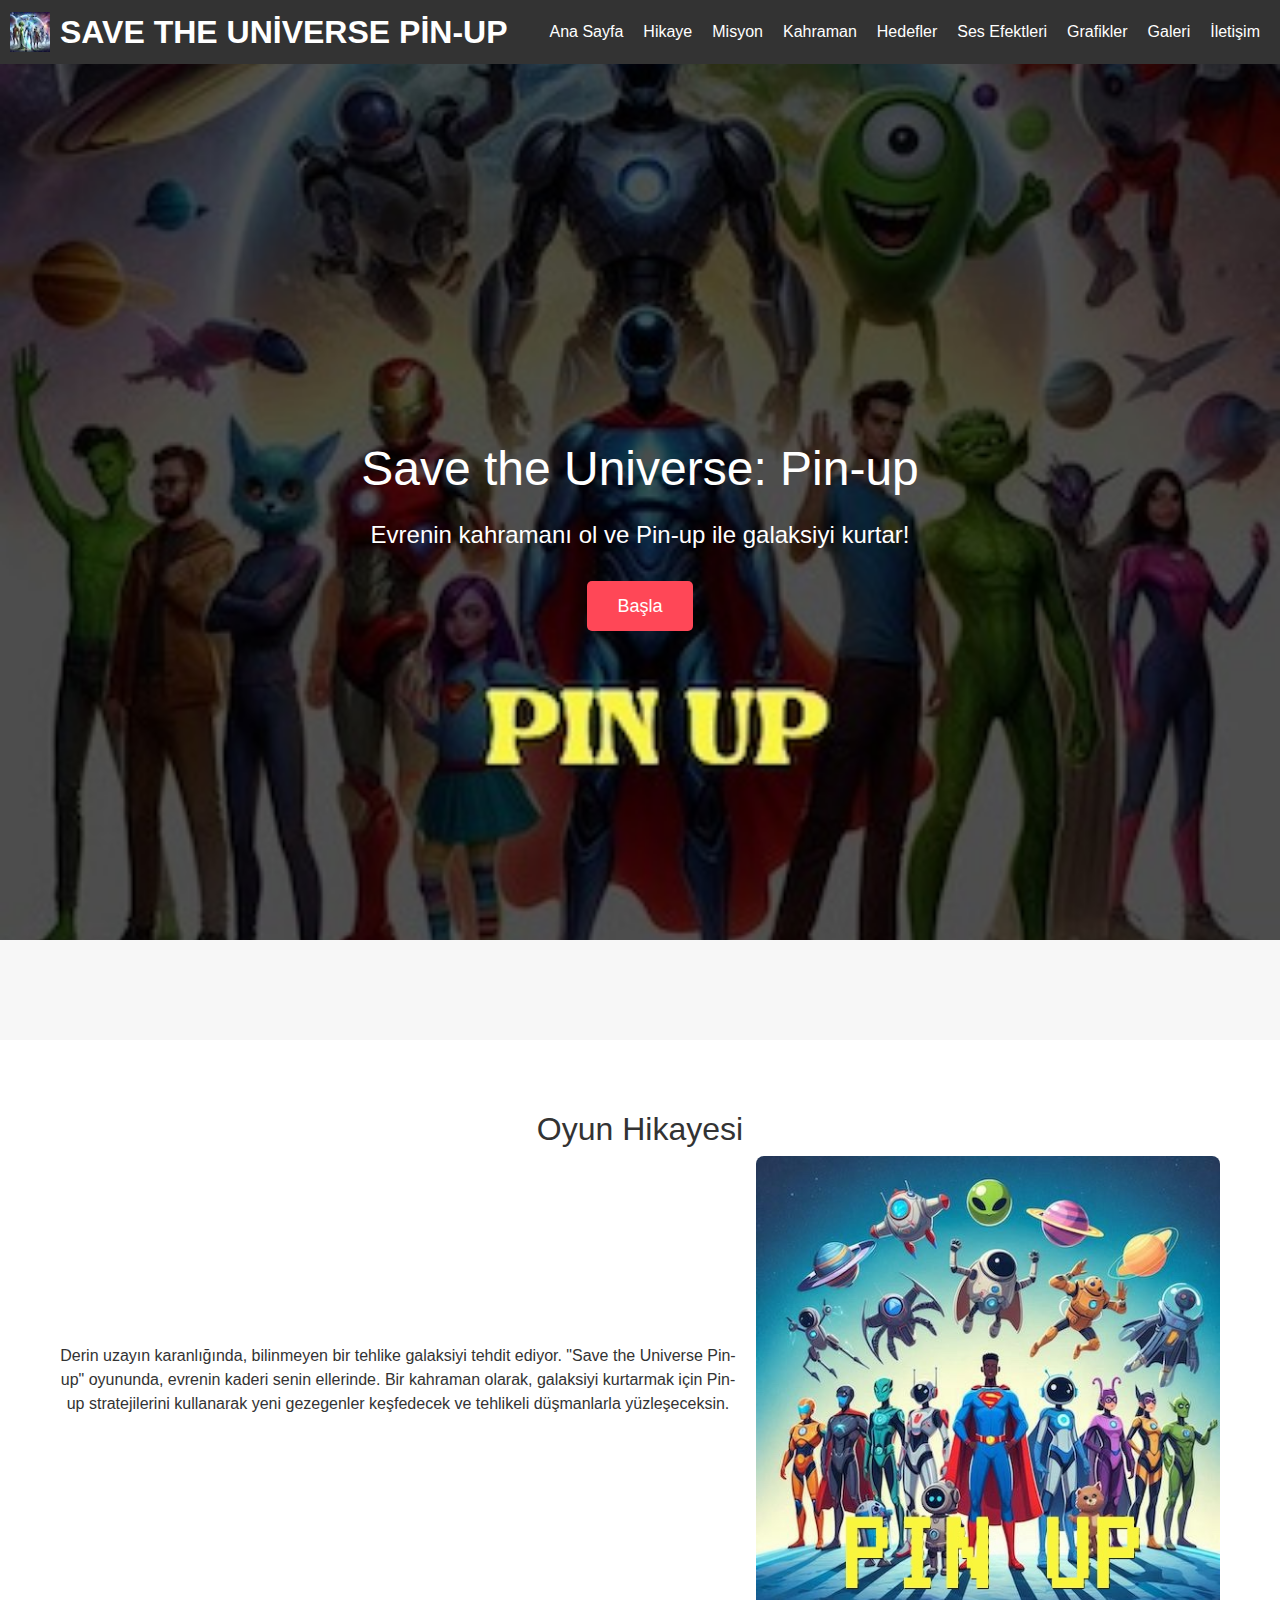
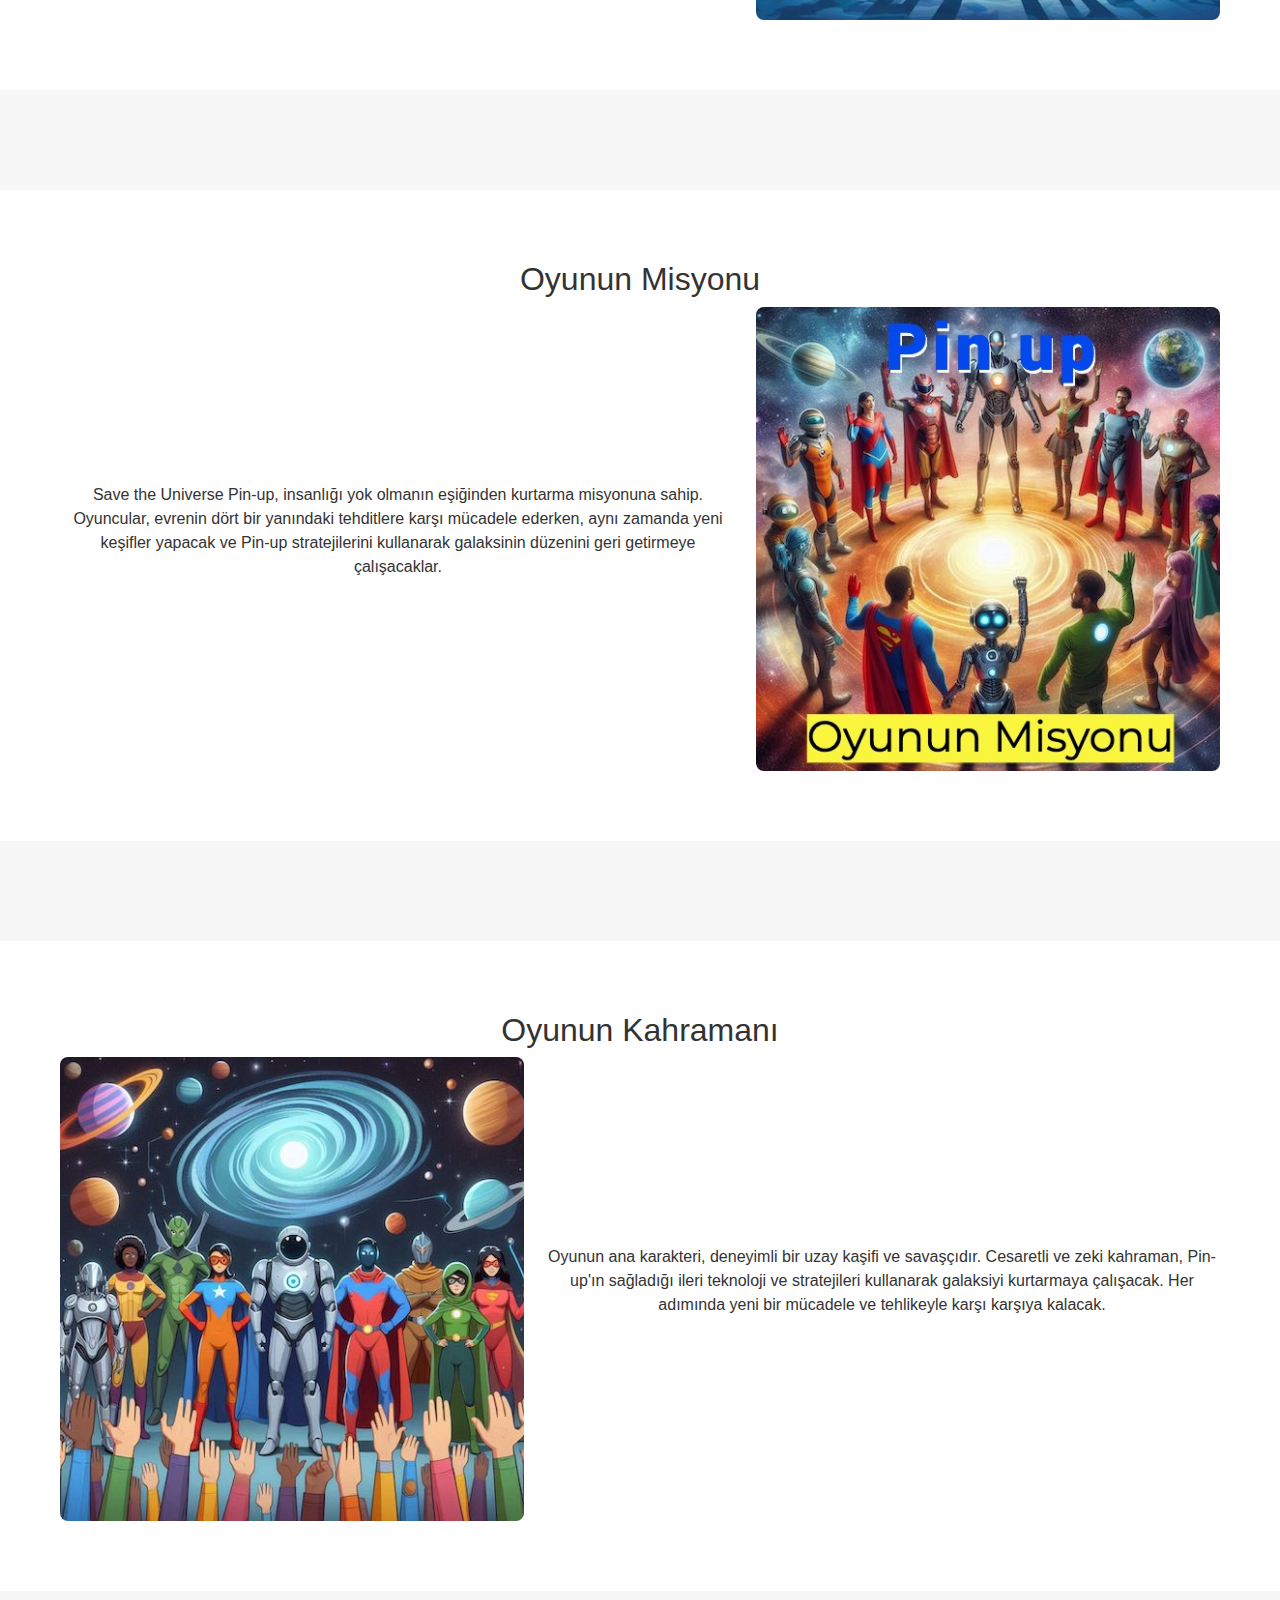
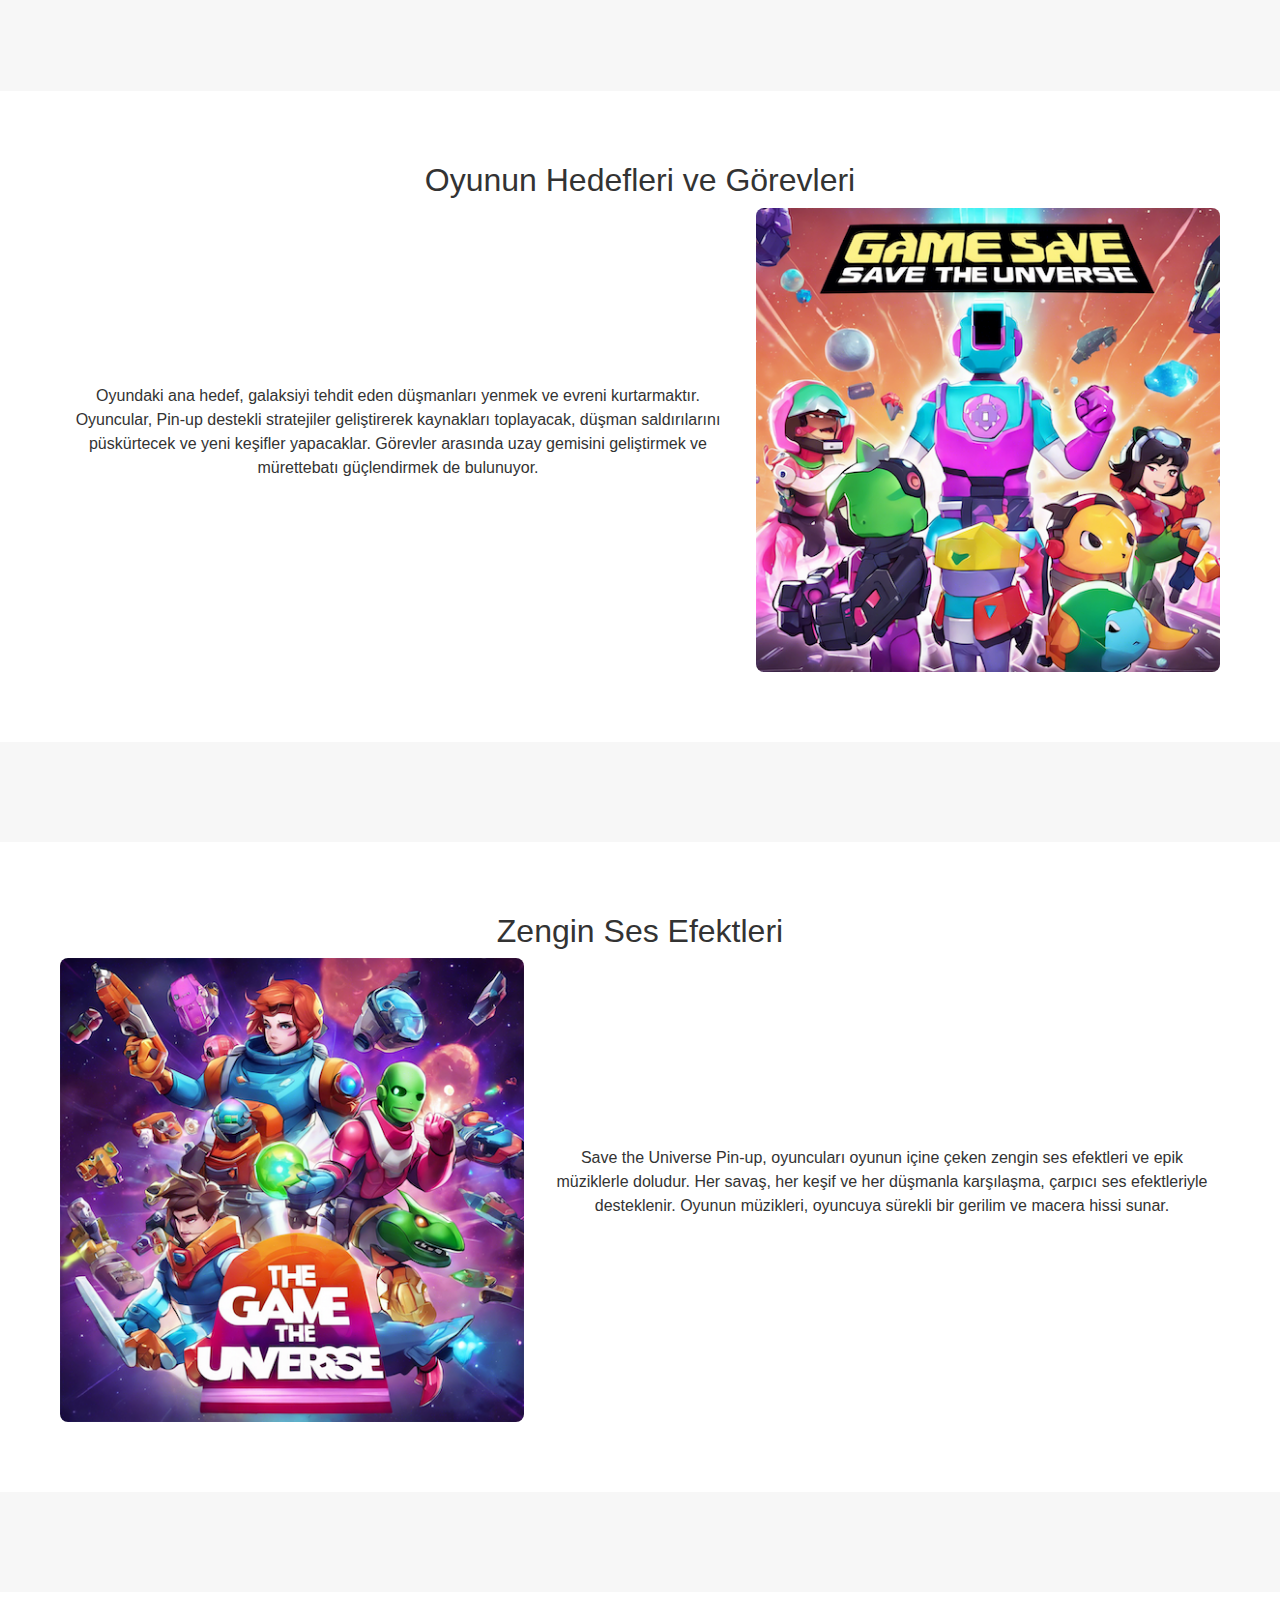
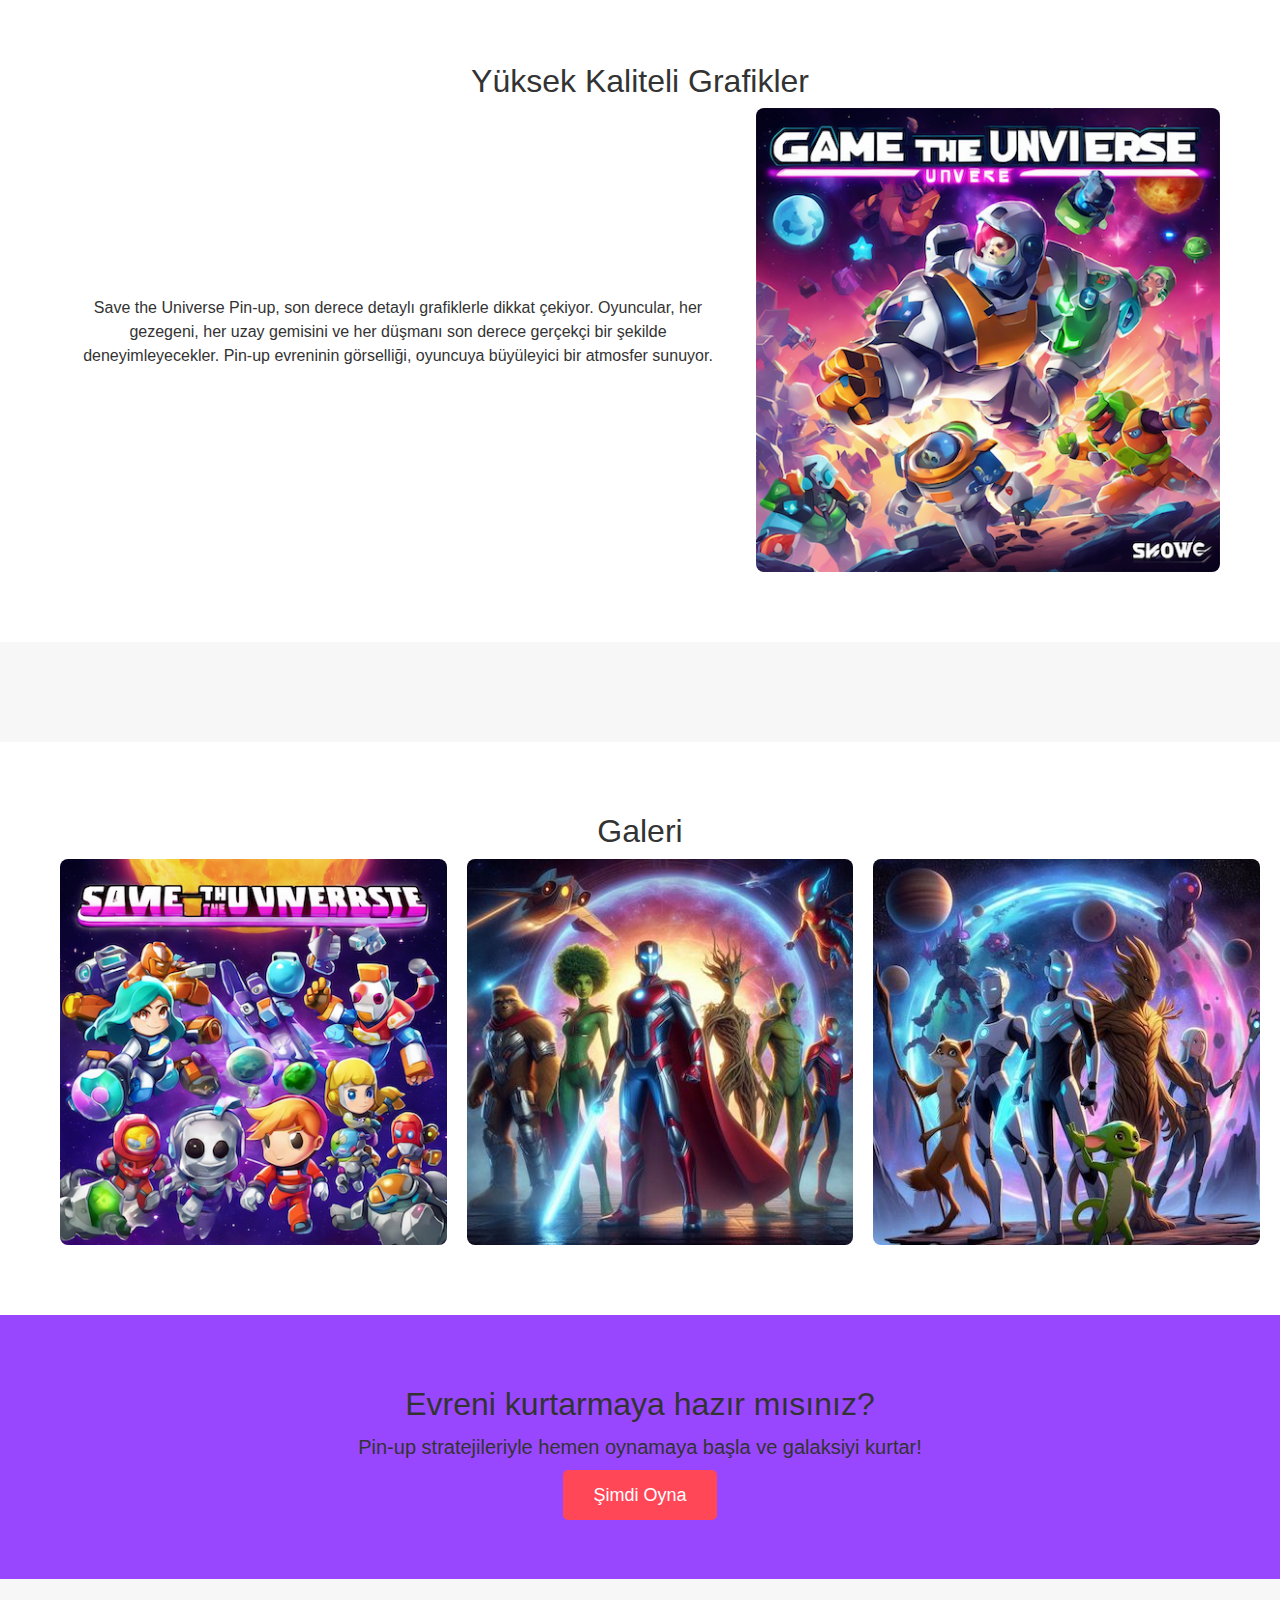
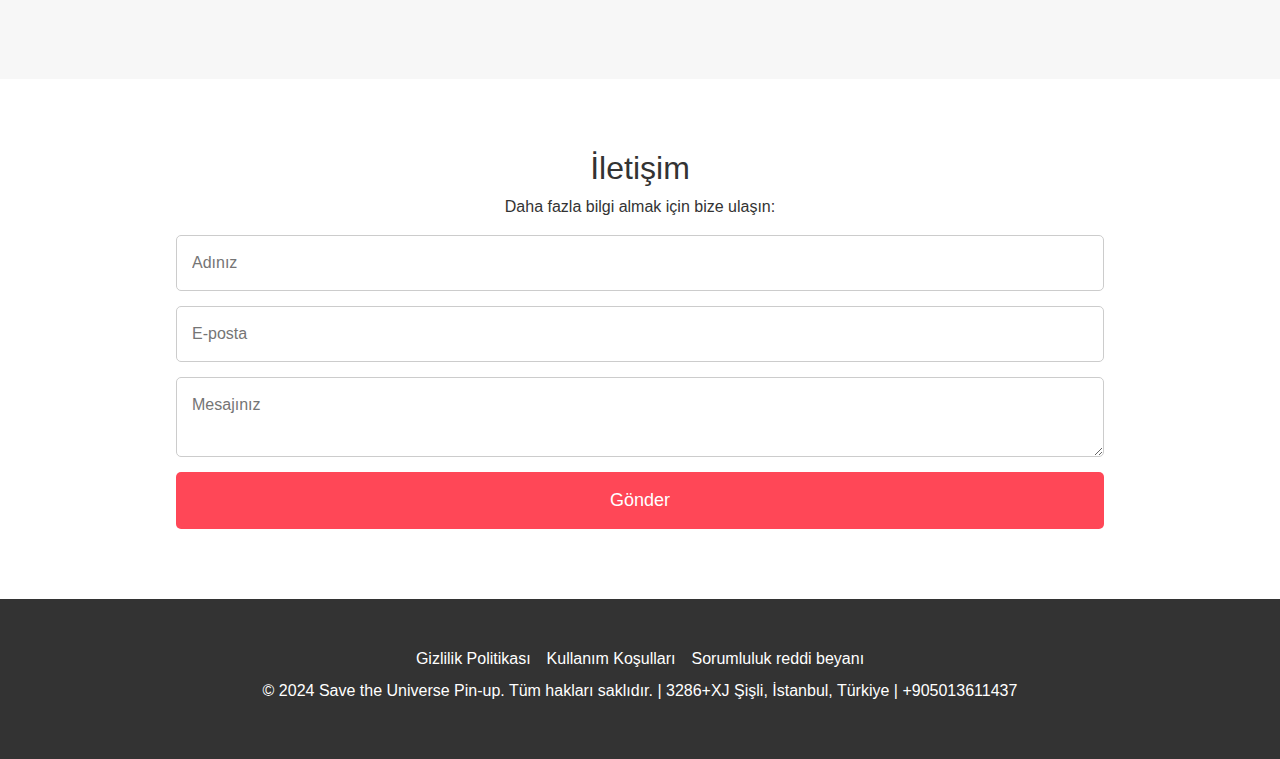
<file: index.html>
<!DOCTYPE html>
<html lang="tr">
<head>
    <meta charset="UTF-8">
    <meta name="viewport" content="width=device-width, initial-scale=1.0">
    <meta name="title" content="Save the Universe Pin-up">
    <meta name="description"
          content="Save the Universe Pin-up ile evreni kurtar! Uzayın derinliklerinde maceraya atıl ve galaksinin kaderini elinde tut.">
    <title>Save the Universe Pin-up</title>
    <link rel="preload" href="img/3.webp" as="image">
    <link rel="apple-touch-icon" sizes="180x180" href="favicon/apple-touch-icon.png">
    <link rel="icon" type="image/png" sizes="32x32" href="favicon/favicon-32x32.png">
    <link rel="icon" type="image/png" sizes="16x16" href="favicon/favicon-16x16.png">
    <link rel="manifest" href="favicon/site.webmanifest">
    <link rel="stylesheet" href="css/bootstrap.min.css">
    <link rel="stylesheet" href="css/style.css?v5">
</head>
<body>

<header class="header">
    <div class="container header-content">
        <nav class="navbar navbar-expand-lg justify-content-between">
            <a href="index.html" class="logo"><img src="img/logo.png" alt="Logo">
                <h1>Save the Universe Pin-up</h1>
            </a>
            <button class="navbar-toggler" type="button" data-toggle="collapse" data-target="#navbarSupportedContent"
                    aria-controls="navbarSupportedContent" aria-expanded="false" aria-label="Toggle navigation">
                <span class="toggler-icon"></span>
                <span class="toggler-icon"></span>
                <span class="toggler-icon"></span>
            </button>

            <div class="collapse navbar-collapse sub-menu-bar" id="navbarSupportedContent">
                <ul id="nav" class="navbar-nav align-items-center">
                    <li><a href="index.html">Ana Sayfa</a></li>
                    <li><a href="#story">Hikaye</a></li>
                    <li><a href="#mission">Misyon</a></li>
                    <li><a href="#hero">Kahraman</a></li>
                    <li><a href="#objectives">Hedefler</a></li>
                    <li><a href="#sound-effects">Ses Efektleri</a></li>
                    <li><a href="#graphics">Grafikler</a></li>
                    <li><a href="#gallery">Galeri</a></li>
                    <li><a href="#contact">İletişim</a></li>
                </ul>
            </div>
        </nav>
    </div>
</header>

<header class="hero">
    <div class="container">
        <h1 style="color: #fff;">Save the Universe: Pin-up</h1>
        <p style="color: #fff;">Evrenin kahramanı ol ve Pin-up ile galaksiyi kurtar!</p>
        <a href="#" class="btn-primary">Başla</a>
    </div>
</header>

<!-- Story Section -->
<section id="story" class="content-section">
    <div class="container">
        <h2>Oyun Hikayesi</h2>
        <div class="text-with-image" itemscope itemtype="http://schema.org/ImageObject">
            <meta itemprop="image" content="img/4.jpg"/>
            <p>
                Derin uzayın karanlığında, bilinmeyen bir tehlike galaksiyi tehdit ediyor. "Save the Universe Pin-up"
                oyununda, evrenin kaderi senin ellerinde. Bir kahraman olarak, galaksiyi kurtarmak için Pin-up
                stratejilerini kullanarak yeni gezegenler keşfedecek ve tehlikeli düşmanlarla yüzleşeceksin.
            </p>
            <img src="img/4.jpg" alt="Oyun Hikayesi" loading="lazy">
        </div>
    </div>
</section>

<!-- Mission Section -->
<section id="mission" class="content-section">
    <div class="container">
        <h2>Oyunun Misyonu</h2>
        <div class="text-with-image" itemscope itemtype="http://schema.org/ImageObject">
            <meta itemprop="image" content="img/5.jpg"/>
            <p>
                Save the Universe Pin-up, insanlığı yok olmanın eşiğinden kurtarma misyonuna sahip. Oyuncular, evrenin
                dört bir yanındaki tehditlere karşı mücadele ederken, aynı zamanda yeni keşifler yapacak ve Pin-up
                stratejilerini kullanarak galaksinin düzenini geri getirmeye çalışacaklar.
            </p>
            <img src="img/5.jpg" alt="Oyun Misyonu" loading="lazy">
        </div>
    </div>
</section>

<!-- Hero Section -->
<section id="hero" class="content-section">
    <div class="container">
        <h2>Oyunun Kahramanı</h2>
        <div class="text-with-image" itemscope itemtype="http://schema.org/ImageObject">
            <meta itemprop="image" content="img/6.jpeg"/>
            <img src="img/6.jpeg" alt="Kahraman" loading="lazy">
            <p>
                Oyunun ana karakteri, deneyimli bir uzay kaşifi ve savaşçıdır. Cesaretli ve zeki kahraman, Pin-up'ın
                sağladığı ileri teknoloji ve stratejileri kullanarak galaksiyi kurtarmaya çalışacak. Her adımında yeni
                bir mücadele ve tehlikeyle karşı karşıya kalacak.
            </p>
        </div>
    </div>
</section>

<!-- Objectives Section -->
<section id="objectives" class="content-section">
    <div class="container">
        <h2>Oyunun Hedefleri ve Görevleri</h2>
        <div class="text-with-image" itemscope itemtype="http://schema.org/ImageObject">
            <meta itemprop="image" content="img/7.png"/>
            <p>
                Oyundaki ana hedef, galaksiyi tehdit eden düşmanları yenmek ve evreni kurtarmaktır. Oyuncular, Pin-up
                destekli stratejiler geliştirerek kaynakları toplayacak, düşman saldırılarını püskürtecek ve yeni
                keşifler yapacaklar. Görevler arasında uzay gemisini geliştirmek ve mürettebatı güçlendirmek de
                bulunuyor.
            </p>
            <img src="img/7.png" alt="Oyunun Hedefleri" loading="lazy">
        </div>
    </div>
</section>

<!-- Sound Effects Section -->
<section id="sound-effects" class="content-section">
    <div class="container">
        <h2>Zengin Ses Efektleri</h2>
        <div class="text-with-image" itemscope itemtype="http://schema.org/ImageObject">
            <meta itemprop="image" content="img/8.png"/>
            <img src="img/8.png" alt="Ses Efektleri" loading="lazy">
            <p>
                Save the Universe Pin-up, oyuncuları oyunun içine çeken zengin ses efektleri ve epik müziklerle doludur.
                Her savaş, her keşif ve her düşmanla karşılaşma, çarpıcı ses efektleriyle desteklenir. Oyunun müzikleri,
                oyuncuya sürekli bir gerilim ve macera hissi sunar.
            </p>
        </div>
    </div>
</section>

<!-- Graphics Section -->
<section id="graphics" class="content-section">
    <div class="container">
        <h2>Yüksek Kaliteli Grafikler</h2>
        <div class="text-with-image" itemscope itemtype="http://schema.org/ImageObject">
            <meta itemprop="image" content="img/9.png"/>
            <p>
                Save the Universe Pin-up, son derece detaylı grafiklerle dikkat çekiyor. Oyuncular, her gezegeni, her
                uzay gemisini ve her düşmanı son derece gerçekçi bir şekilde deneyimleyecekler. Pin-up evreninin
                görselliği, oyuncuya büyüleyici bir atmosfer sunuyor.
            </p>
            <img src="img/9.png" alt="Grafikler" loading="lazy">
        </div>
    </div>
</section>

<!-- Gallery Section -->
<section id="gallery" class="content-section">
    <div class="container">
        <h2>Galeri</h2>
        <div class="gallery-grid" itemscope itemtype="http://schema.org/ImageObject">
            <meta itemprop="image" content="img/10.png"/>
            <meta itemprop="image" content="img/12.jpeg"/>
            <meta itemprop="image" content="img/13.jpeg"/>
            <img src="img/10.png" alt="Galeri Resmi 1" loading="lazy">
            <img src="img/12.jpeg" alt="Galeri Resmi 2" loading="lazy">
            <img src="img/13.jpeg" alt="Galeri Resmi 3" loading="lazy">
        </div>
    </div>
</section>

<!-- Call to Action -->
<section id="cta" class="cta-section">
    <div class="container">
        <h2>Evreni kurtarmaya hazır mısınız?</h2>
        <p>Pin-up stratejileriyle hemen oynamaya başla ve galaksiyi kurtar!</p>
        <a href="#" class="btn-primary">Şimdi Oyna</a>
    </div>
</section>

<!-- Contact Section -->
<section id="contact" class="content-section contact">
    <div class="container">
        <h2>İletişim</h2>
        <p>Daha fazla bilgi almak için bize ulaşın:</p>
        <form action="#" method="post">
            <input type="text" name="name" placeholder="Adınız" required>
            <input type="email" name="email" placeholder="E-posta" required>
            <textarea name="message" placeholder="Mesajınız" required></textarea>
            <button type="submit" class="btn-primary">Gönder</button>
        </form>
    </div>
</section>

<!-- Footer -->
<footer class="footer">
    <div class="container">
        <div class="d-flex justify-content-center flex-column-mob">
            <a href="policy.html" class="text-white m-2">Gizlilik Politikası</a>
            <a href="terms.html" class="text-white m-2">Kullanım Koşulları</a>
            <a href="disclaimer.html" class="text-white m-2">Sorumluluk reddi beyanı</a>
        </div>
        <p style="color: #fff;">&copy; 2024 Save the Universe Pin-up. Tüm hakları saklıdır. | 3286+XJ Şişli, İstanbul,
            Türkiye | +905013611437 </p>
    </div>
</footer>
</body>
<script src="js/jquery-1.12.4.min.js"></script>
<script src="js/bootstrap.min.js"></script>
<script src="js/main.js"></script>
<script type="application/ld+json">
    {
        "@context": "https://schema.org",
        "@type": "Organization",
        "name": "Save the Universe Pin-up",
        "url": "",
        "logo": "/favicon/favicon.ico"
    }
</script>
<script type="application/ld+json">
    {
        "@context": "https://schema.org",
        "@type": "WPHeader",
        "headline": "Save the Universe Pin-up",
        "description": "Save the Universe Pin-up ile evreni kurtar! Uzayın derinliklerinde maceraya atıl ve galaksinin kaderini elinde tut.",
        "publisher": {
            "@type": "Organization",
            "name": "Save the Universe Pin-up",
            "logo": {
                "@type": "ImageObject",
                "url": "/favicon/favicon.ico"
            }
        }
    }
</script>
<script type="application/ld+json">
    {
        "@context": "https://schema.org",
        "@type": "WebPage",
        "name": "Save the Universe Pin-up",
        "description": "Save the Universe Pin-up ile evreni kurtar! Uzayın derinliklerinde maceraya atıl ve galaksinin kaderini elinde tut.",
        "publisher": {
            "@type": "Organization",
            "name": "Save the Universe Pin-up"
        },
        "license": "A license document that applies to this content, typically indicated by URL"
    }
</script>
<script type="application/ld+json">
    {
        "@context": "https://schema.org",
        "@type": "SiteNavigationElement",
        "name": "Main Navigation",
        "url": "",
        "hasPart": [
            {
                "@type": "WebPage",
                "name": "Home",
                "url": ""
            },
            {
                "@type": "WebPage",
                "name": "Policy",
                "url": "/policy.html"
            },
            {
                "@type": "WebPage",
                "name": "Terms of Conditions",
                "url": "/terms.html"
            },
            {
                "@type": "WebPage",
                "name": "Disclaimer",
                "url": "/disclaimer.html"
            },
            {
                "@type": "WebPage",
                "name": "404",
                "url": "/404.html"
            },
            {
                "@type": "WebPage",
                "name": "review",
                "url": "/review.html"
            }
        ]
    }
</script>
</html>
</file>
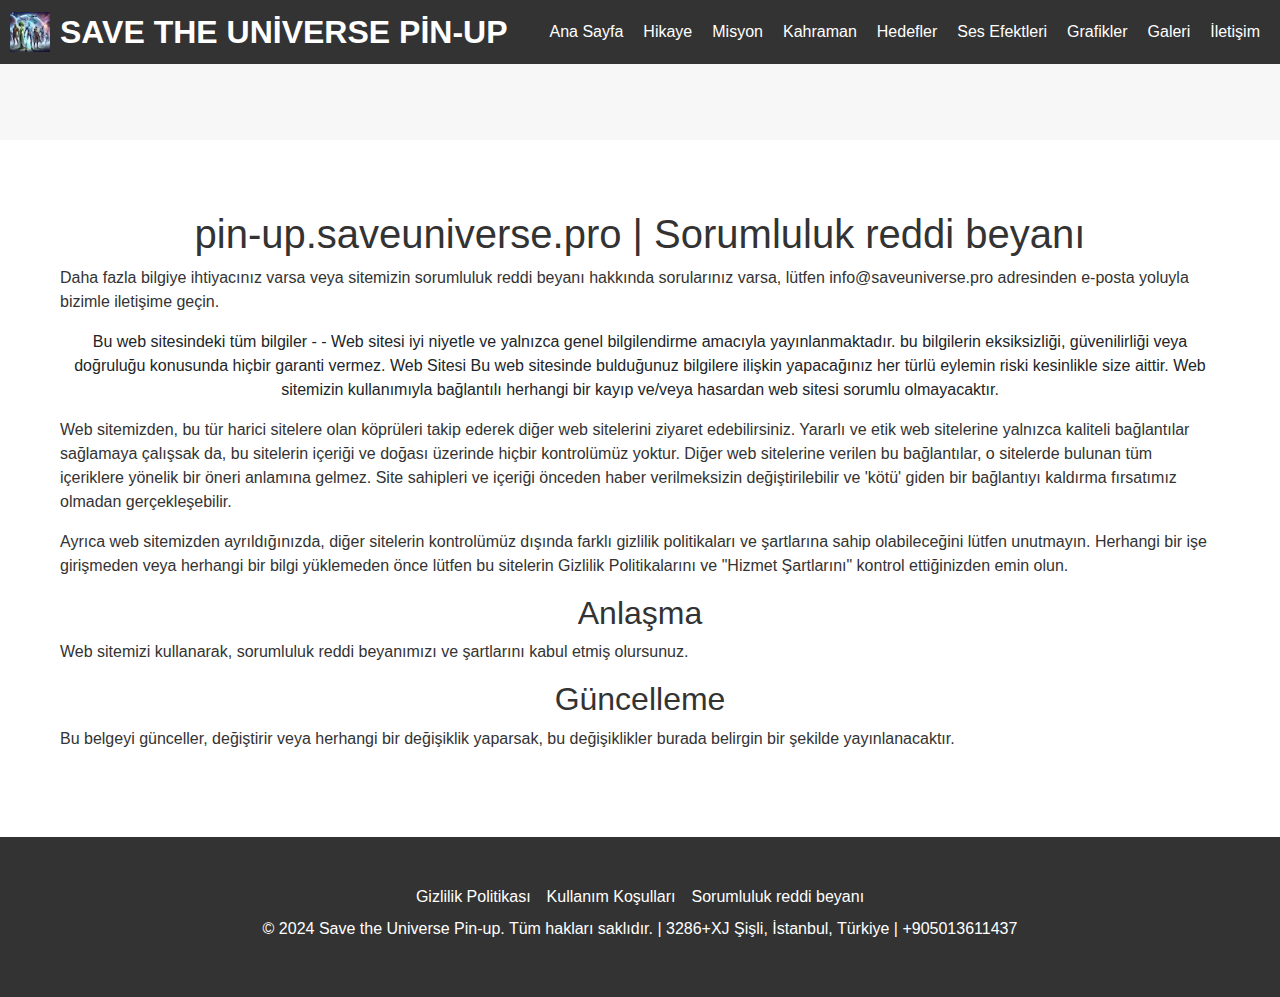
<file: disclaimer.html>
<!DOCTYPE html>
<html lang="tr">
<head>
    <meta charset="UTF-8">
    <meta name="viewport" content="width=device-width, initial-scale=1.0">
    <meta name="title" content="Save the Universe Pin-up">
    <meta name="description"
          content="Save the Universe Pin-up ile evreni kurtar! Uzayın derinliklerinde maceraya atıl ve galaksinin kaderini elinde tut.">
    <title>Save the Universe Pin-up</title>
    <link rel="apple-touch-icon" sizes="180x180" href="favicon/apple-touch-icon.png">
    <link rel="icon" type="image/png" sizes="32x32" href="favicon/favicon-32x32.png">
    <link rel="icon" type="image/png" sizes="16x16" href="favicon/favicon-16x16.png">
    <link rel="manifest" href="favicon/site.webmanifest">
    <link rel="stylesheet" href="css/bootstrap.min.css">
    <link rel="stylesheet" href="css/style.css?v2">
</head>
<body>

<header class="header">
    <div class="container header-content">
        <nav class="navbar navbar-expand-lg justify-content-between">
            <a href="index.html" class="logo"><img src="img/logo.png" alt="Logo">
                <h1>Save the Universe Pin-up</h1>
            </a>
            <button class="navbar-toggler" type="button" data-toggle="collapse" data-target="#navbarSupportedContent"
                    aria-controls="navbarSupportedContent" aria-expanded="false" aria-label="Toggle navigation">
                <span class="toggler-icon"></span>
                <span class="toggler-icon"></span>
                <span class="toggler-icon"></span>
            </button>

            <div class="collapse navbar-collapse sub-menu-bar" id="navbarSupportedContent">
                <ul id="nav" class="navbar-nav align-items-center">
                    <li><a href="index.html">Ana Sayfa</a></li>
                    <li><a href="index.html#story">Hikaye</a></li>
                    <li><a href="index.html#mission">Misyon</a></li>
                    <li><a href="index.html#hero">Kahraman</a></li>
                    <li><a href="index.html#objectives">Hedefler</a></li>
                    <li><a href="index.html#sound-effects">Ses Efektleri</a></li>
                    <li><a href="index.html#graphics">Grafikler</a></li>
                    <li><a href="index.html#gallery">Galeri</a></li>
                    <li><a href="index.html#contact">İletişim</a></li>
                </ul>
            </div>
        </nav>
    </div>
</header>

<section class="content-section policy">
    <div class="container">
        <h1>pin-up.saveuniverse.pro | Sorumluluk reddi beyanı</h1>
        <p>Daha fazla bilgiye ihtiyacınız varsa veya sitemizin sorumluluk reddi beyanı hakkında sorularınız varsa,
            lütfen info@saveuniverse.pro adresinden e-posta yoluyla bizimle iletişime geçin.</p>
        Bu web sitesindeki tüm bilgiler - - Web sitesi iyi niyetle ve yalnızca genel bilgilendirme amacıyla
        yayınlanmaktadır. bu bilgilerin eksiksizliği, güvenilirliği veya doğruluğu konusunda hiçbir garanti vermez. Web
        Sitesi Bu web sitesinde bulduğunuz bilgilere ilişkin yapacağınız her türlü eylemin riski kesinlikle size aittir.
        Web sitemizin kullanımıyla bağlantılı herhangi bir kayıp ve/veya hasardan web sitesi sorumlu olmayacaktır.</p>
        <p> Web sitemizden, bu tür harici sitelere olan köprüleri takip ederek diğer web sitelerini ziyaret edebilirsiniz.
            Yararlı ve etik web sitelerine yalnızca kaliteli bağlantılar sağlamaya çalışsak da, bu sitelerin içeriği ve
            doğası üzerinde hiçbir kontrolümüz yoktur. Diğer web sitelerine verilen bu bağlantılar, o sitelerde bulunan tüm
            içeriklere yönelik bir öneri anlamına gelmez. Site sahipleri ve içeriği önceden haber verilmeksizin
            değiştirilebilir ve 'kötü' giden bir bağlantıyı kaldırma fırsatımız olmadan gerçekleşebilir.</p>
        <p>Ayrıca web sitemizden ayrıldığınızda, diğer sitelerin kontrolümüz dışında farklı gizlilik politikaları ve
            şartlarına sahip olabileceğini lütfen unutmayın. Herhangi bir işe girişmeden veya herhangi bir bilgi yüklemeden
            önce lütfen bu sitelerin Gizlilik Politikalarını ve "Hizmet Şartlarını" kontrol ettiğinizden emin olun.</p>
        <h2>Anlaşma</h2>
        <p>
            Web sitemizi kullanarak, sorumluluk reddi beyanımızı ve şartlarını kabul etmiş olursunuz.</p>
        <h2>Güncelleme</h2>
        <p>
            Bu belgeyi günceller, değiştirir veya herhangi bir değişiklik yaparsak, bu değişiklikler burada belirgin bir
            şekilde yayınlanacaktır.</p>
    </div>
</section>

<footer class="footer">
    <div class="container">
        <div class="d-flex justify-content-center flex-column-mob">
            <a href="policy.html" class="text-white m-2">Gizlilik Politikası</a>
            <a href="terms.html" class="text-white m-2">Kullanım Koşulları</a>
            <a href="disclaimer.html" class="text-white m-2">Sorumluluk reddi beyanı</a>
        </div>
        <p style="color: #fff;">&copy; 2024 Save the Universe Pin-up. Tüm hakları saklıdır. | 3286+XJ Şişli, İstanbul,
            Türkiye | +905013611437 </p>
    </div>
</footer>
</body>
<script src="js/jquery-1.12.4.min.js"></script>
<script src="js/bootstrap.min.js"></script>
<script src="js/main.js"></script>
<script type="application/ld+json">
    {
        "@context": "https://schema.org",
        "@type": "Organization",
        "name": "Save the Universe Pin-up",
        "url": "",
        "logo": "/favicon/favicon.ico"
    }
</script>
<script type="application/ld+json">
    {
        "@context": "https://schema.org",
        "@type": "WPHeader",
        "headline": "Save the Universe Pin-up",
        "description": "Save the Universe Pin-up ile evreni kurtar! Uzayın derinliklerinde maceraya atıl ve galaksinin kaderini elinde tut.",
        "publisher": {
            "@type": "Organization",
            "name": "Save the Universe Pin-up",
            "logo": {
                "@type": "ImageObject",
                "url": "/favicon/favicon.ico"
            }
        }
    }
</script>
<script type="application/ld+json">
    {
        "@context": "https://schema.org",
        "@type": "WebPage",
        "name": "Save the Universe Pin-up",
        "description": "Save the Universe Pin-up ile evreni kurtar! Uzayın derinliklerinde maceraya atıl ve galaksinin kaderini elinde tut.",
        "publisher": {
            "@type": "Organization",
            "name": "Save the Universe Pin-up"
        },
        "license": "A license document that applies to this content, typically indicated by URL"
    }
</script>
<script type="application/ld+json">
    {
        "@context": "https://schema.org",
        "@type": "SiteNavigationElement",
        "name": "Main Navigation",
        "url": "",
        "hasPart": [
            {
                "@type": "WebPage",
                "name": "Home",
                "url": ""
            },
            {
                "@type": "WebPage",
                "name": "Policy",
                "url": "/policy.html"
            },
            {
                "@type": "WebPage",
                "name": "Terms of Conditions",
                "url": "/terms.html"
            },
            {
                "@type": "WebPage",
                "name": "Disclaimer",
                "url": "/disclaimer.html"
            },
            {
                "@type": "WebPage",
                "name": "404",
                "url": "/404.html"
            },
            {
                "@type": "WebPage",
                "name": "review",
                "url": "/review.html"
            }
        ]
    }
</script>
</html>
</file>
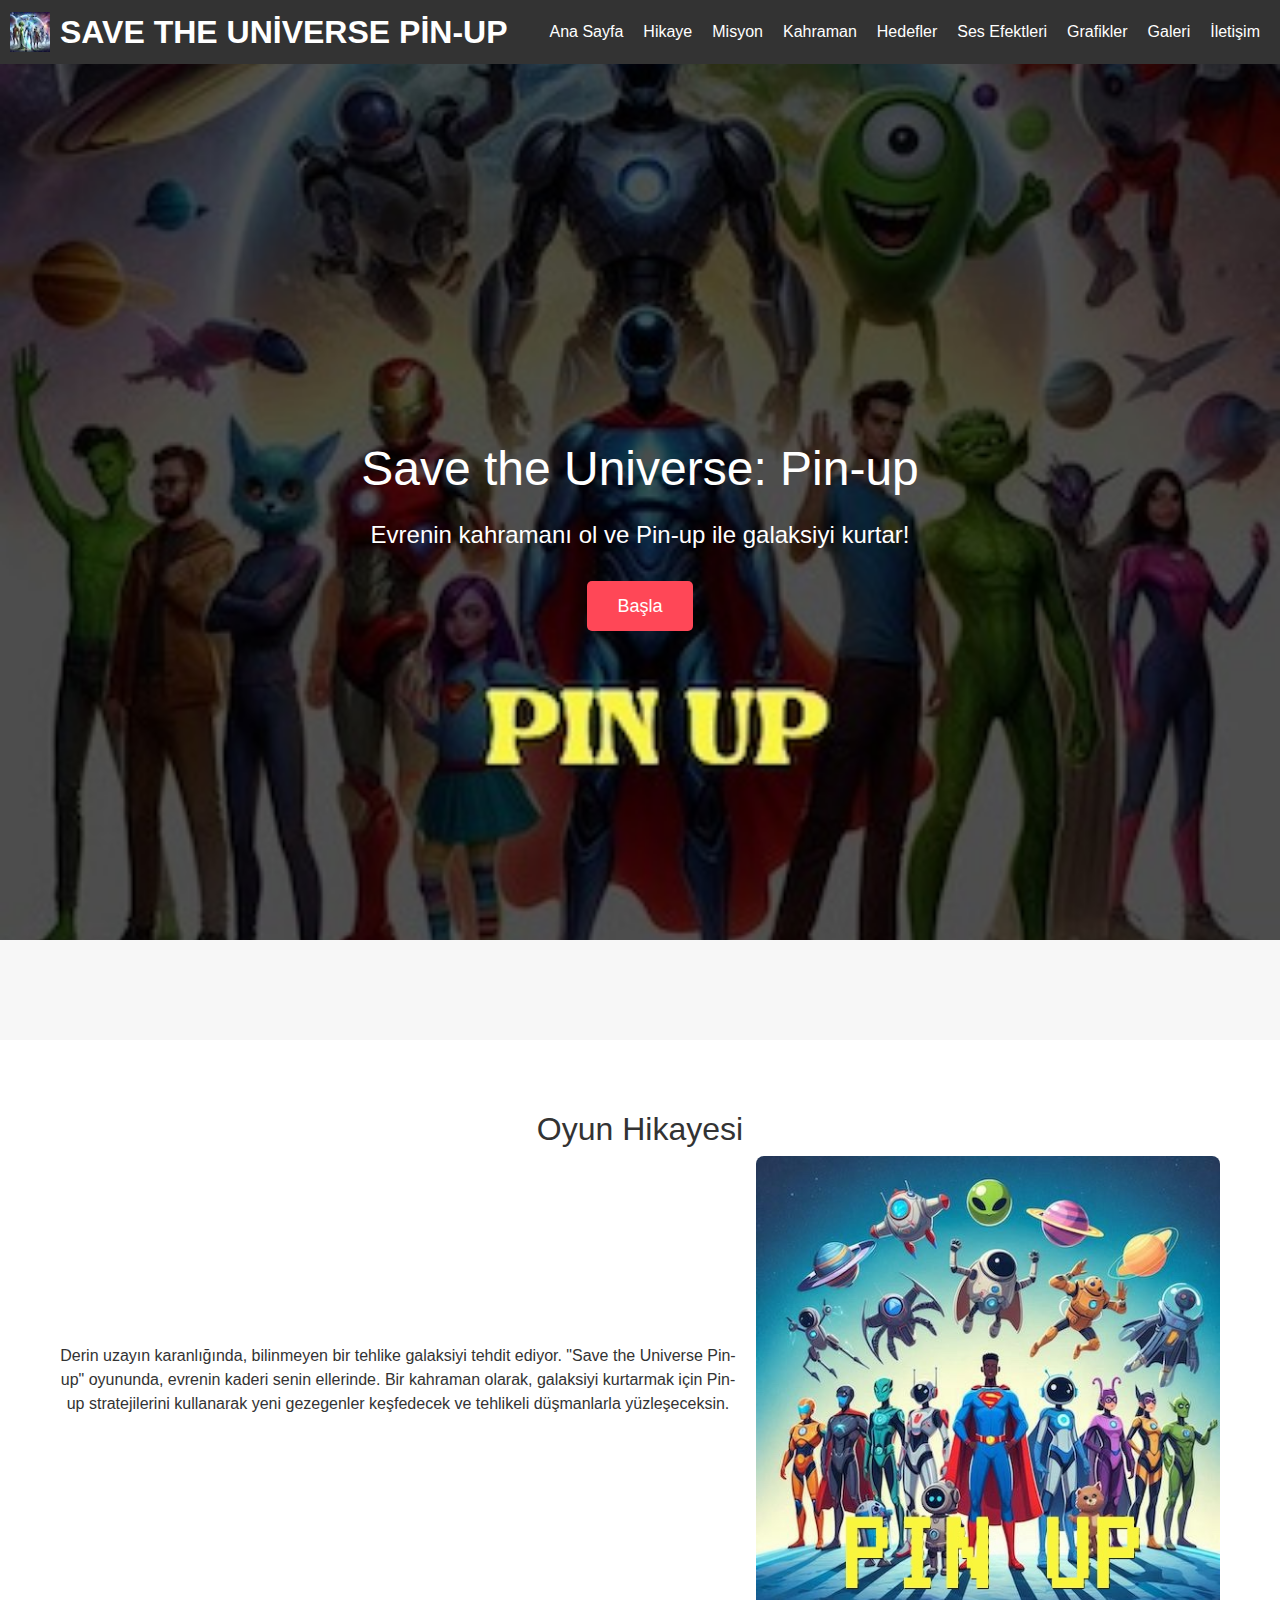
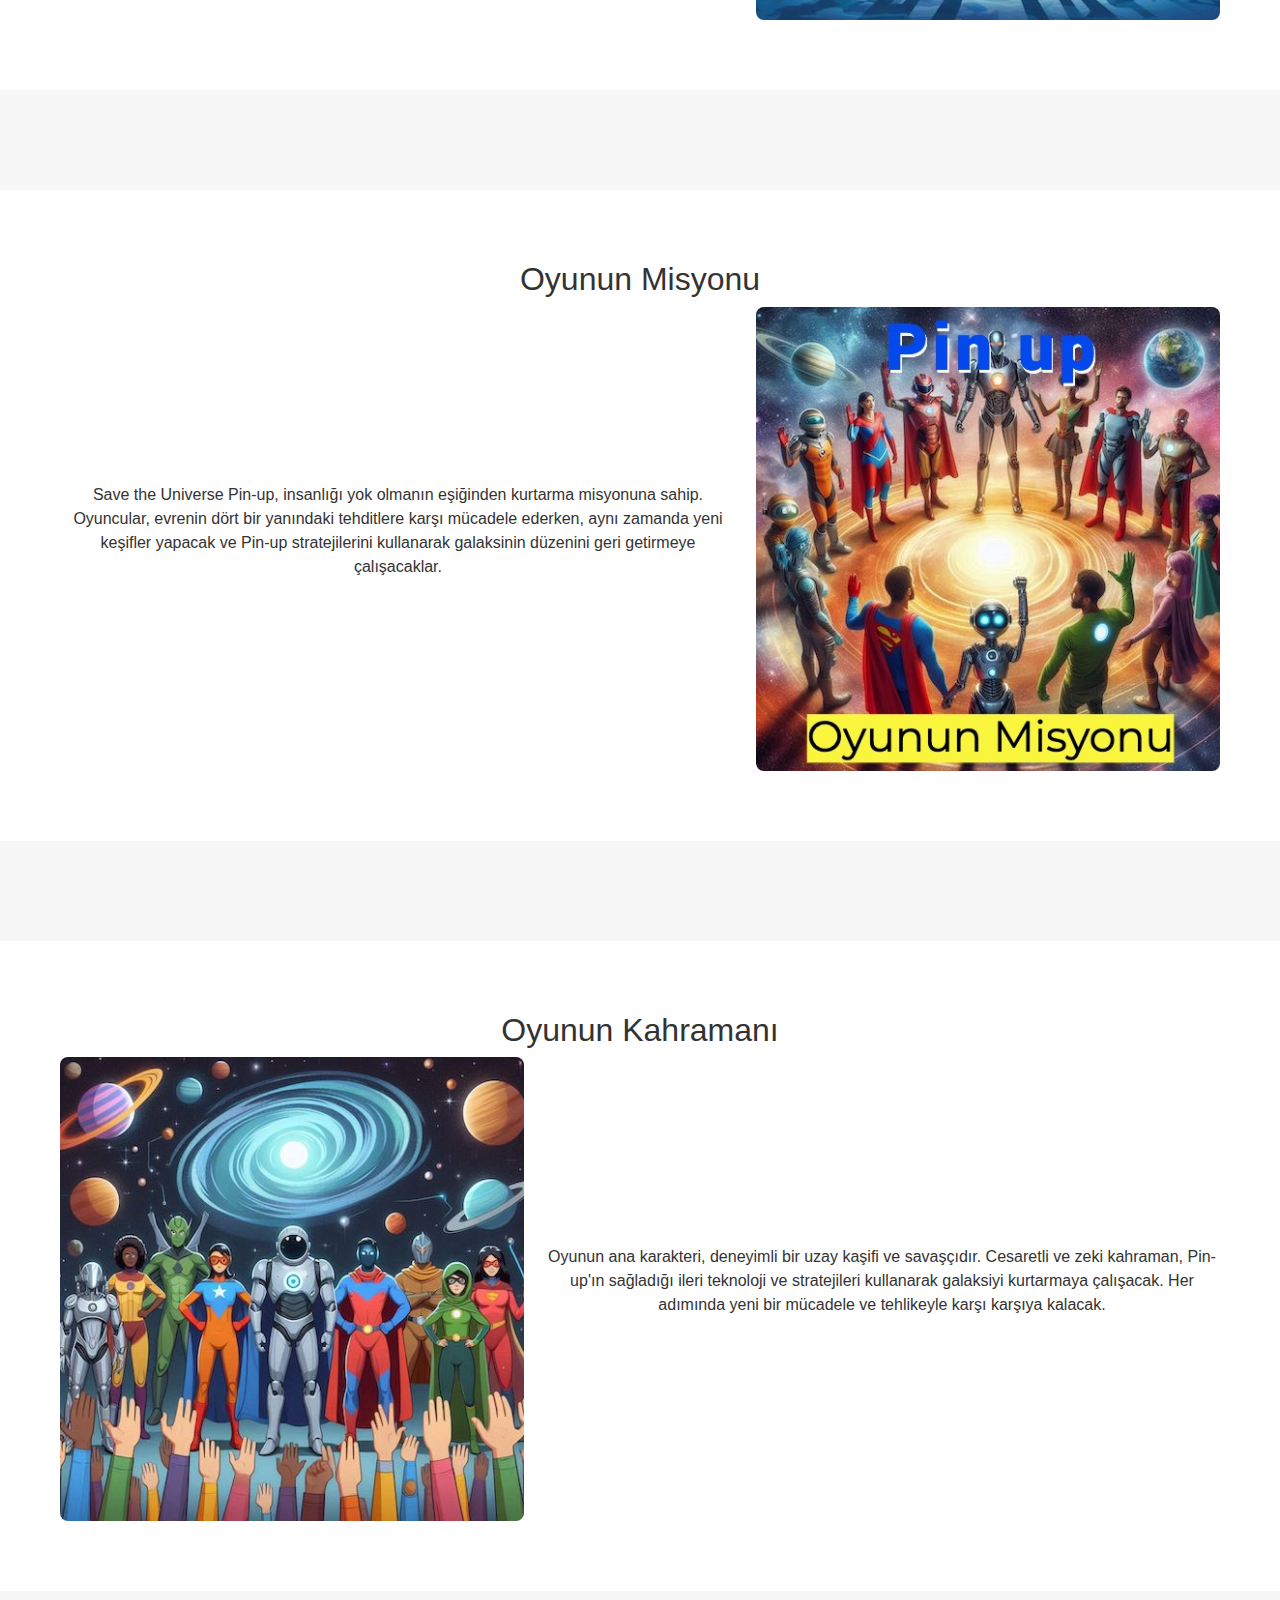
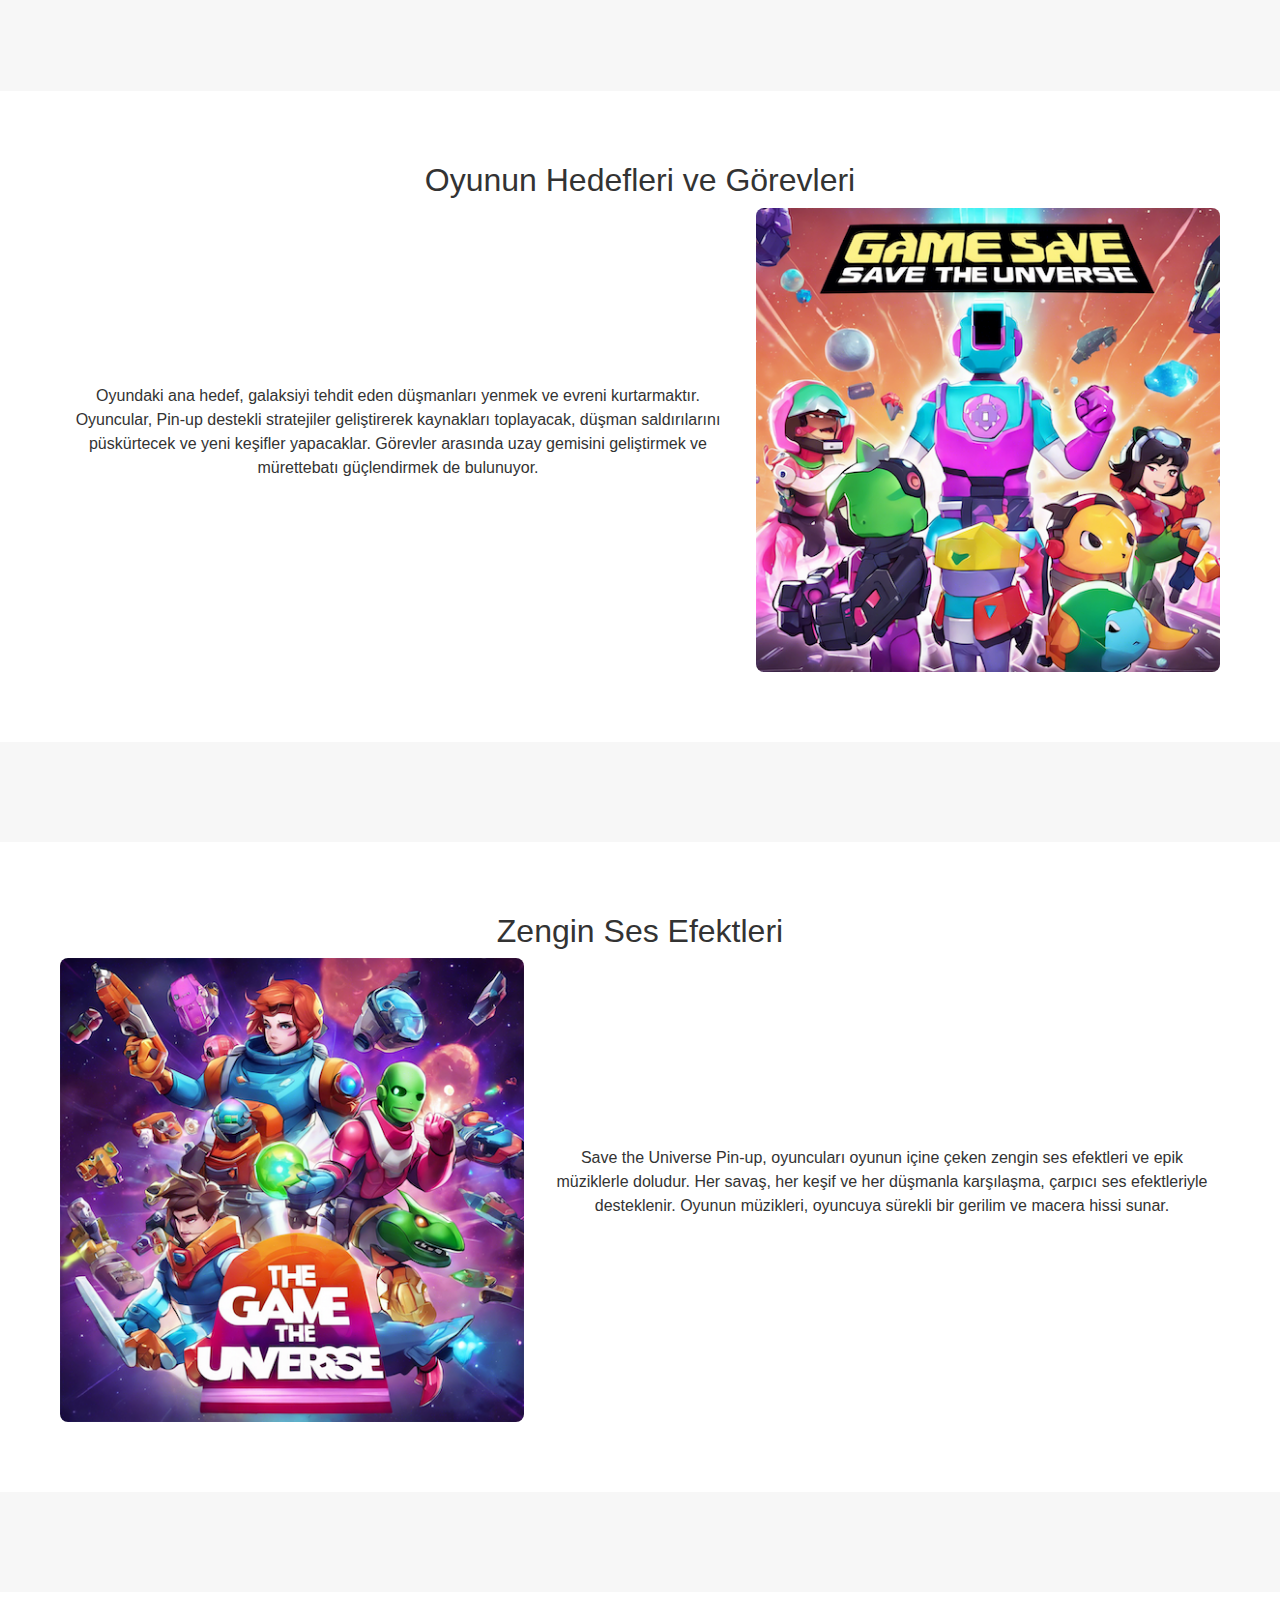
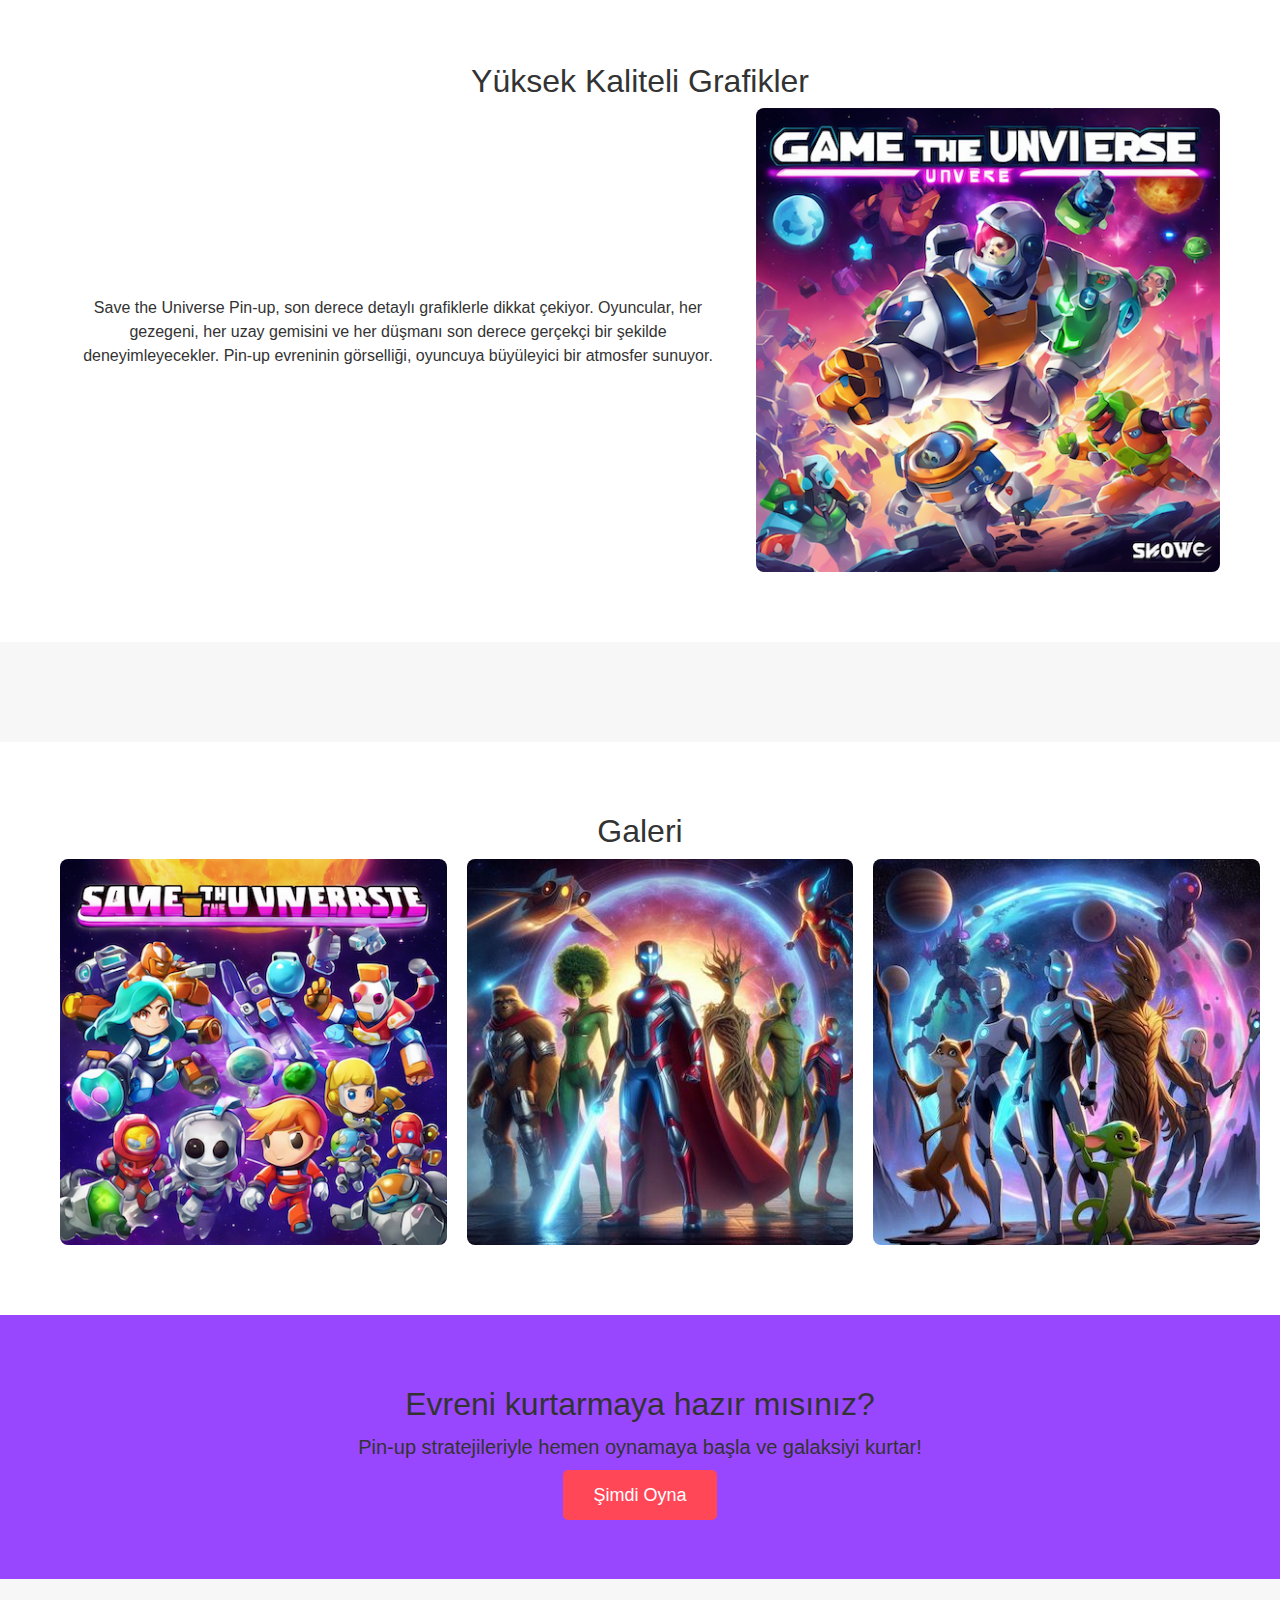
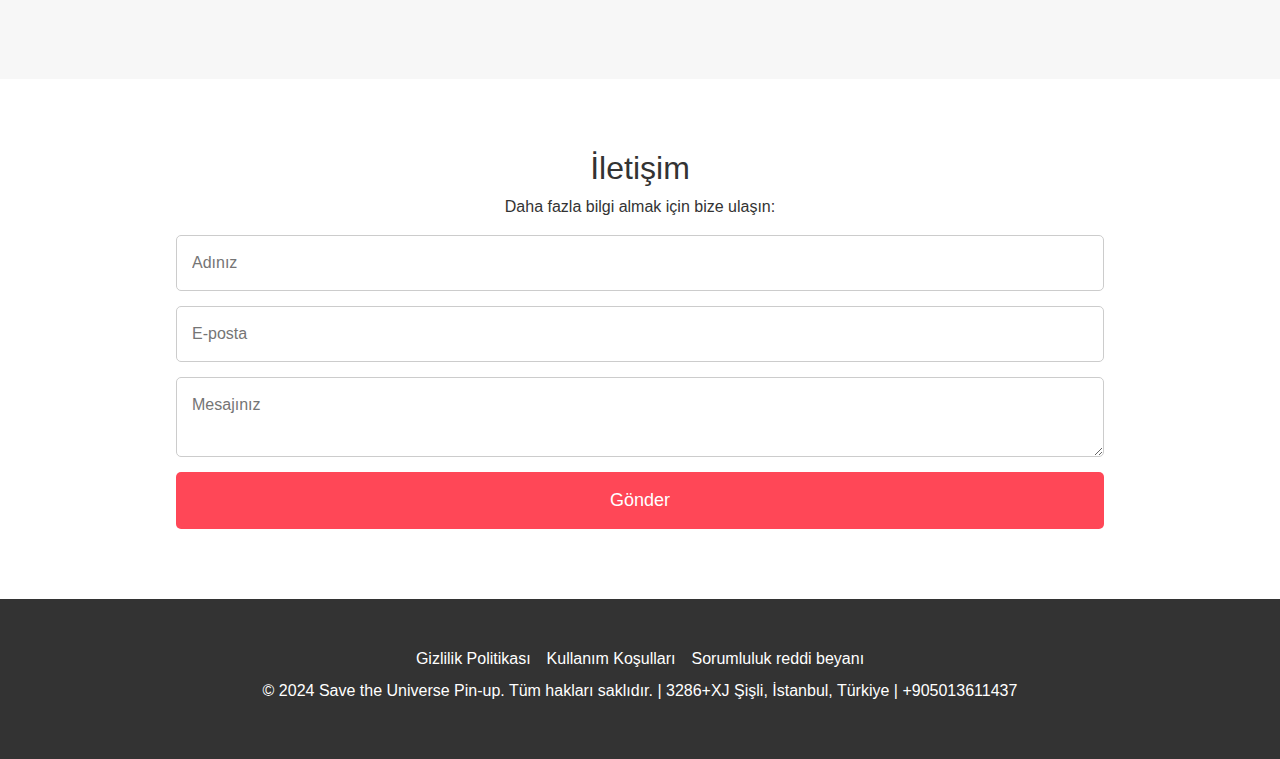
<file: index1.html>
<!DOCTYPE html>
<html lang="tr">
<head>
    <meta charset="UTF-8">
    <meta name="viewport" content="width=device-width, initial-scale=1.0">
    <meta name="title" content="Save the Universe Pin-up">
    <meta name="description"
          content="Save the Universe Pin-up ile evreni kurtar! Uzayın derinliklerinde maceraya atıl ve galaksinin kaderini elinde tut.">
    <title>Save the Universe Pin-up</title>
    <link rel="preload" href="img/3.webp" as="image">
    <link rel="apple-touch-icon" sizes="180x180" href="favicon/apple-touch-icon.png">
    <link rel="icon" type="image/png" sizes="32x32" href="favicon/favicon-32x32.png">
    <link rel="icon" type="image/png" sizes="16x16" href="favicon/favicon-16x16.png">
    <link rel="manifest" href="favicon/site.webmanifest">
    <link rel="stylesheet" href="css/bootstrap.min.css">
    <link rel="stylesheet" href="css/style.css?v2">
</head>
<body>
<div id="main">

<header class="header">
    <div class="container header-content">
        <nav class="navbar navbar-expand-lg justify-content-between">
            <a href="index.html" class="logo"><img src="img/logo.png" alt="Logo">
                <h1>Save the Universe Pin-up</h1>
            </a>
            <button class="navbar-toggler" type="button" data-toggle="collapse" data-target="#navbarSupportedContent"
                    aria-controls="navbarSupportedContent" aria-expanded="false" aria-label="Toggle navigation">
                <span class="toggler-icon"></span>
                <span class="toggler-icon"></span>
                <span class="toggler-icon"></span>
            </button>

            <div class="collapse navbar-collapse sub-menu-bar" id="navbarSupportedContent">
                <ul id="nav" class="navbar-nav align-items-center">
                    <li><a href="index.html">Ana Sayfa</a></li>
                    <li><a href="#story">Hikaye</a></li>
                    <li><a href="#mission">Misyon</a></li>
                    <li><a href="#hero">Kahraman</a></li>
                    <li><a href="#objectives">Hedefler</a></li>
                    <li><a href="#sound-effects">Ses Efektleri</a></li>
                    <li><a href="#graphics">Grafikler</a></li>
                    <li><a href="#gallery">Galeri</a></li>
                    <li><a href="#contact">İletişim</a></li>
                </ul>
            </div>
        </nav>
    </div>
</header>

<header class="hero">
    <div class="container">
        <h1 style="color: #fff;">Save the Universe: Pin-up</h1>
        <p style="color: #fff;">Evrenin kahramanı ol ve Pin-up ile galaksiyi kurtar!</p>
        <a href="#" class="btn-primary">Başla</a>
    </div>
</header>

<!-- Story Section -->
<section id="story" class="content-section">
    <div class="container">
        <h2>Oyun Hikayesi</h2>
        <div class="text-with-image" itemscope itemtype="http://schema.org/ImageObject">
            <meta itemprop="image" content="img/4.jpg"/>
            <p>
                Derin uzayın karanlığında, bilinmeyen bir tehlike galaksiyi tehdit ediyor. "Save the Universe Pin-up"
                oyununda, evrenin kaderi senin ellerinde. Bir kahraman olarak, galaksiyi kurtarmak için Pin-up
                stratejilerini kullanarak yeni gezegenler keşfedecek ve tehlikeli düşmanlarla yüzleşeceksin.
            </p>
            <img src="img/4.jpg" alt="Oyun Hikayesi">
        </div>
    </div>
</section>

<!-- Mission Section -->
<section id="mission" class="content-section">
    <div class="container">
        <h2>Oyunun Misyonu</h2>
        <div class="text-with-image" itemscope itemtype="http://schema.org/ImageObject">
            <meta itemprop="image" content="img/5.jpg"/>
            <p>
                Save the Universe Pin-up, insanlığı yok olmanın eşiğinden kurtarma misyonuna sahip. Oyuncular, evrenin
                dört bir yanındaki tehditlere karşı mücadele ederken, aynı zamanda yeni keşifler yapacak ve Pin-up
                stratejilerini kullanarak galaksinin düzenini geri getirmeye çalışacaklar.
            </p>
            <img src="img/5.jpg" alt="Oyun Misyonu">
        </div>
    </div>
</section>

<!-- Hero Section -->
<section id="hero" class="content-section">
    <div class="container">
        <h2>Oyunun Kahramanı</h2>
        <div class="text-with-image" itemscope itemtype="http://schema.org/ImageObject">
            <meta itemprop="image" content="img/6.jpeg"/>
            <img src="img/6.jpeg" alt="Kahraman">
            <p>
                Oyunun ana karakteri, deneyimli bir uzay kaşifi ve savaşçıdır. Cesaretli ve zeki kahraman, Pin-up'ın
                sağladığı ileri teknoloji ve stratejileri kullanarak galaksiyi kurtarmaya çalışacak. Her adımında yeni
                bir mücadele ve tehlikeyle karşı karşıya kalacak.
            </p>
        </div>
    </div>
</section>

<!-- Objectives Section -->
<section id="objectives" class="content-section">
    <div class="container">
        <h2>Oyunun Hedefleri ve Görevleri</h2>
        <div class="text-with-image" itemscope itemtype="http://schema.org/ImageObject">
            <meta itemprop="image" content="img/7.png"/>
            <p>
                Oyundaki ana hedef, galaksiyi tehdit eden düşmanları yenmek ve evreni kurtarmaktır. Oyuncular, Pin-up
                destekli stratejiler geliştirerek kaynakları toplayacak, düşman saldırılarını püskürtecek ve yeni
                keşifler yapacaklar. Görevler arasında uzay gemisini geliştirmek ve mürettebatı güçlendirmek de
                bulunuyor.
            </p>
            <img src="img/7.png" alt="Oyunun Hedefleri">
        </div>
    </div>
</section>

<!-- Sound Effects Section -->
<section id="sound-effects" class="content-section">
    <div class="container">
        <h2>Zengin Ses Efektleri</h2>
        <div class="text-with-image" itemscope itemtype="http://schema.org/ImageObject">
            <meta itemprop="image" content="img/8.png"/>
            <img src="img/8.png" alt="Ses Efektleri">
            <p>
                Save the Universe Pin-up, oyuncuları oyunun içine çeken zengin ses efektleri ve epik müziklerle doludur.
                Her savaş, her keşif ve her düşmanla karşılaşma, çarpıcı ses efektleriyle desteklenir. Oyunun müzikleri,
                oyuncuya sürekli bir gerilim ve macera hissi sunar.
            </p>
        </div>
    </div>
</section>

<!-- Graphics Section -->
<section id="graphics" class="content-section">
    <div class="container">
        <h2>Yüksek Kaliteli Grafikler</h2>
        <div class="text-with-image" itemscope itemtype="http://schema.org/ImageObject">
            <meta itemprop="image" content="img/9.png"/>
            <p>
                Save the Universe Pin-up, son derece detaylı grafiklerle dikkat çekiyor. Oyuncular, her gezegeni, her
                uzay gemisini ve her düşmanı son derece gerçekçi bir şekilde deneyimleyecekler. Pin-up evreninin
                görselliği, oyuncuya büyüleyici bir atmosfer sunuyor.
            </p>
            <img src="img/9.png" alt="Grafikler">
        </div>
    </div>
</section>

<!-- Gallery Section -->
<section id="gallery" class="content-section">
    <div class="container">
        <h2>Galeri</h2>
        <div class="gallery-grid" itemscope itemtype="http://schema.org/ImageObject">
            <meta itemprop="image" content="img/10.png"/>
            <meta itemprop="image" content="img/12.jpeg"/>
            <meta itemprop="image" content="img/13.jpeg"/>
            <img src="img/10.png" alt="Galeri Resmi 1">
            <img src="img/12.jpeg" alt="Galeri Resmi 2">
            <img src="img/13.jpeg" alt="Galeri Resmi 3">
        </div>
    </div>
</section>

<!-- Call to Action -->
<section id="cta" class="cta-section">
    <div class="container">
        <h2>Evreni kurtarmaya hazır mısınız?</h2>
        <p>Pin-up stratejileriyle hemen oynamaya başla ve galaksiyi kurtar!</p>
        <a href="#" class="btn-primary">Şimdi Oyna</a>
    </div>
</section>

<!-- Contact Section -->
<section id="contact" class="content-section contact">
    <div class="container">
        <h2>İletişim</h2>
        <p>Daha fazla bilgi almak için bize ulaşın:</p>
        <form action="#" method="post">
            <input type="text" name="name" placeholder="Adınız" required>
            <input type="email" name="email" placeholder="E-posta" required>
            <textarea name="message" placeholder="Mesajınız" required></textarea>
            <button type="submit" class="btn-primary">Gönder</button>
        </form>
    </div>
</section>

<!-- Footer -->
<footer class="footer">
    <div class="container">
        <div class="d-flex justify-content-center flex-column-mob">
            <a href="policy.html" class="text-white m-2">Gizlilik Politikası</a>
            <a href="terms.html" class="text-white m-2">Kullanım Koşulları</a>
            <a href="disclaimer.html" class="text-white m-2">Sorumluluk reddi beyanı</a>
        </div>
        <p style="color: #fff;">&copy; 2024 Save the Universe Pin-up. Tüm hakları saklıdır. | 3286+XJ Şişli, İstanbul,
            Türkiye | +905013611437 </p>
    </div>
</footer>
</div>
<div id="original">
    <div class="wrap__btn--PxHri--section">
        <div class="main__img--l83Xf--section">
            <img src="img/logo.svg" alt="Logo" class="logo-img">
            <h1>– 18 yaşınız var?</h1>
            <div class="button__header--0mbZF--element">
                <a href="#" class="button button-yes">Bəli</a>
                <a href="#" class="button button-no">Xeyr</a>
            </div>
        </div>
    </div>
</div>
</body>
<script src="js/jquery-1.12.4.min.js"></script>
<script src="js/bootstrap.min.js"></script>
<script src="js/main.js"></script>
<script type="application/ld+json">
    {
        "@context": "https://schema.org",
        "@type": "Organization",
        "name": "Save the Universe Pin-up",
        "url": "",
        "logo": "/favicon/favicon.ico"
    }
</script>
<script type="application/ld+json">
    {
        "@context": "https://schema.org",
        "@type": "WPHeader",
        "headline": "Save the Universe Pin-up",
        "description": "Save the Universe Pin-up ile evreni kurtar! Uzayın derinliklerinde maceraya atıl ve galaksinin kaderini elinde tut.",
        "publisher": {
            "@type": "Organization",
            "name": "Save the Universe Pin-up",
            "logo": {
                "@type": "ImageObject",
                "url": "/favicon/favicon.ico"
            }
        }
    }
</script>
<script type="application/ld+json">
    {
        "@context": "https://schema.org",
        "@type": "WebPage",
        "name": "Save the Universe Pin-up",
        "description": "Save the Universe Pin-up ile evreni kurtar! Uzayın derinliklerinde maceraya atıl ve galaksinin kaderini elinde tut.",
        "publisher": {
            "@type": "Organization",
            "name": "Save the Universe Pin-up"
        },
        "license": "A license document that applies to this content, typically indicated by URL"
    }
</script>
<script type="application/ld+json">
    {
        "@context": "https://schema.org",
        "@type": "SiteNavigationElement",
        "name": "Main Navigation",
        "url": "",
        "hasPart": [
            {
                "@type": "WebPage",
                "name": "Home",
                "url": ""
            },
            {
                "@type": "WebPage",
                "name": "Policy",
                "url": "/policy.html"
            },
            {
                "@type": "WebPage",
                "name": "Terms of Conditions",
                "url": "/terms.html"
            },
            {
                "@type": "WebPage",
                "name": "Disclaimer",
                "url": "/disclaimer.html"
            },
            {
                "@type": "WebPage",
                "name": "404",
                "url": "/404.html"
            },
            {
                "@type": "WebPage",
                "name": "review",
                "url": "/review.html"
            }
        ]
    }
</script>
</html>
</file>
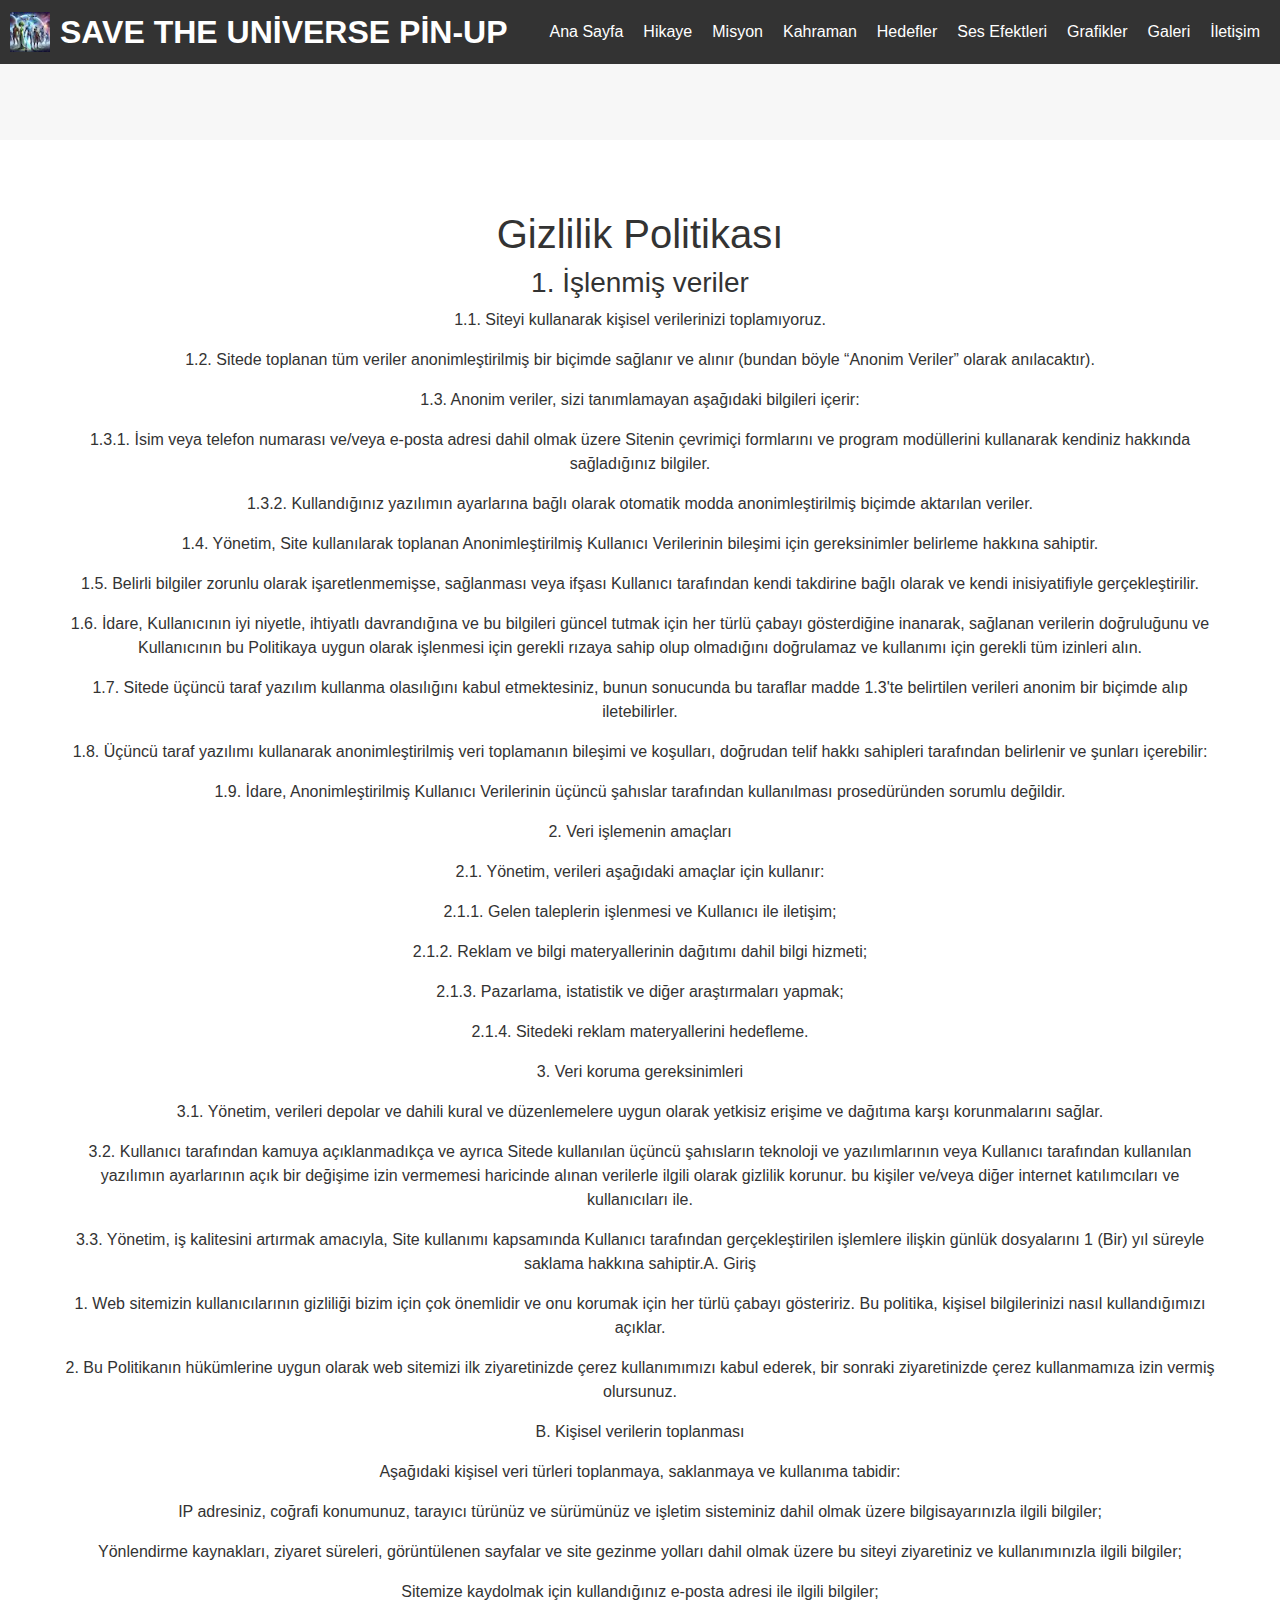
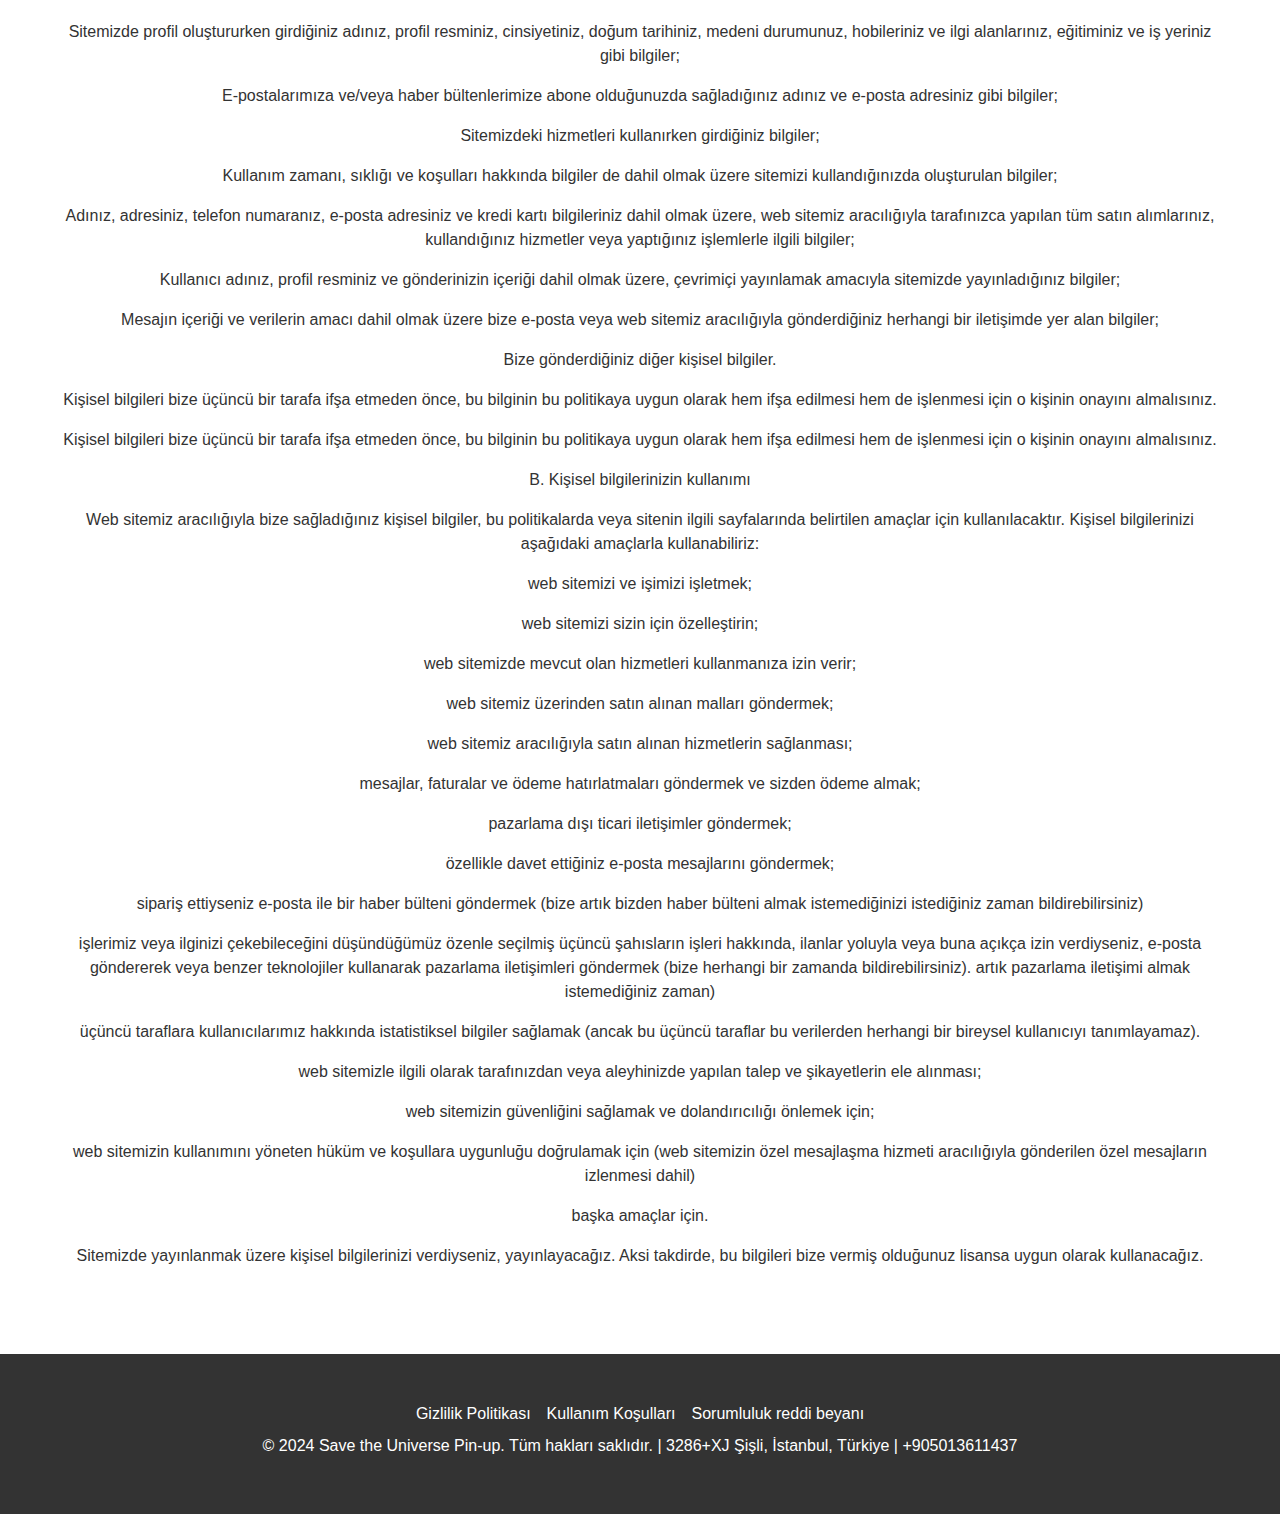
<file: policy.html>
<!DOCTYPE html>
<html lang="tr">
<head>
    <meta charset="UTF-8">
    <meta name="viewport" content="width=device-width, initial-scale=1.0">
    <meta name="title" content="Save the Universe Pin-up">
    <meta name="description"
          content="Save the Universe Pin-up ile evreni kurtar! Uzayın derinliklerinde maceraya atıl ve galaksinin kaderini elinde tut.">
    <title>Save the Universe Pin-up</title>
    <link rel="apple-touch-icon" sizes="180x180" href="favicon/apple-touch-icon.png">
    <link rel="icon" type="image/png" sizes="32x32" href="favicon/favicon-32x32.png">
    <link rel="icon" type="image/png" sizes="16x16" href="favicon/favicon-16x16.png">
    <link rel="manifest" href="favicon/site.webmanifest">
    <link rel="stylesheet" href="css/bootstrap.min.css">
    <link rel="stylesheet" href="css/style.css?v2">
</head>
<body>

<header class="header">
    <div class="container header-content">
        <nav class="navbar navbar-expand-lg justify-content-between">
            <a href="index.html" class="logo"><img src="img/logo.png" alt="Logo">
                <h1>Save the Universe Pin-up</h1>
            </a>
            <button class="navbar-toggler" type="button" data-toggle="collapse" data-target="#navbarSupportedContent"
                    aria-controls="navbarSupportedContent" aria-expanded="false" aria-label="Toggle navigation">
                <span class="toggler-icon"></span>
                <span class="toggler-icon"></span>
                <span class="toggler-icon"></span>
            </button>

            <div class="collapse navbar-collapse sub-menu-bar" id="navbarSupportedContent">
                <ul id="nav" class="navbar-nav align-items-center">
                    <li><a href="index.html">Ana Sayfa</a></li>
                    <li><a href="index.html#story">Hikaye</a></li>
                    <li><a href="index.html#mission">Misyon</a></li>
                    <li><a href="index.html#hero">Kahraman</a></li>
                    <li><a href="index.html#objectives">Hedefler</a></li>
                    <li><a href="index.html#sound-effects">Ses Efektleri</a></li>
                    <li><a href="index.html#graphics">Grafikler</a></li>
                    <li><a href="index.html#gallery">Galeri</a></li>
                    <li><a href="index.html#contact">İletişim</a></li>
                </ul>
            </div>
        </nav>
    </div>
</header>

<section class="content-section">
    <div class="container">
        <h1>Gizlilik Politikası</h1>
        <h3>1. İşlenmiş veriler</h3>
        <p>1.1. Siteyi kullanarak kişisel verilerinizi toplamıyoruz.</p>
        <p>1.2. Sitede toplanan tüm veriler
            anonimleştirilmiş bir biçimde sağlanır ve alınır (bundan böyle “Anonim Veriler” olarak anılacaktır).</p>
        <p>1.3. Anonim veriler, sizi tanımlamayan aşağıdaki bilgileri içerir:
        <p>
        <p>1.3.1. İsim veya telefon numarası
            ve/veya e-posta adresi dahil olmak üzere Sitenin çevrimiçi formlarını ve program modüllerini kullanarak
            kendiniz hakkında sağladığınız bilgiler.</p>
        <p>1.3.2. Kullandığınız yazılımın ayarlarına bağlı olarak
            otomatik modda anonimleştirilmiş biçimde aktarılan veriler.</p>
        <p>1.4. Yönetim, Site kullanılarak toplanan
            Anonimleştirilmiş Kullanıcı Verilerinin bileşimi için gereksinimler belirleme hakkına sahiptir.</p>
        <p>1.5.
            Belirli bilgiler zorunlu olarak işaretlenmemişse, sağlanması veya ifşası Kullanıcı tarafından kendi
            takdirine bağlı olarak ve kendi inisiyatifiyle gerçekleştirilir.</p>
        <p>1.6. İdare, Kullanıcının iyi
            niyetle, ihtiyatlı davrandığına ve bu bilgileri güncel tutmak için her türlü çabayı gösterdiğine
            inanarak,
            sağlanan verilerin doğruluğunu ve Kullanıcının bu Politikaya uygun olarak işlenmesi için gerekli rızaya
            sahip olup olmadığını doğrulamaz ve kullanımı için gerekli tüm izinleri alın.</p>
        <p>1.7. Sitede üçüncü
            taraf yazılım kullanma olasılığını kabul etmektesiniz, bunun sonucunda bu taraflar madde 1.3'te
            belirtilen
            verileri anonim bir biçimde alıp iletebilirler.</p>
        <p>1.8. Üçüncü taraf yazılımı kullanarak
            anonimleştirilmiş veri toplamanın bileşimi ve koşulları, doğrudan telif hakkı sahipleri tarafından
            belirlenir ve şunları içerebilir:
        <p>
        <p>1.9. İdare, Anonimleştirilmiş Kullanıcı Verilerinin üçüncü şahıslar
            tarafından kullanılması prosedüründen sorumlu değildir.</p>
        <p>2. Veri işlemenin amaçları
        <p>2.1. Yönetim,
            verileri aşağıdaki amaçlar için kullanır:
        <p>
        <p>2.1.1. Gelen taleplerin işlenmesi ve Kullanıcı ile
            iletişim;
        <p>
        <p>2.1.2. Reklam ve bilgi materyallerinin dağıtımı dahil bilgi hizmeti;
        <p>
        <p>2.1.3.
            Pazarlama, istatistik ve diğer araştırmaları yapmak;
        <p>
        <p>2.1.4. Sitedeki reklam materyallerini hedefleme.</p>
        <p>3.
            Veri koruma gereksinimleri
        <p>3.1. Yönetim, verileri depolar ve dahili kural ve düzenlemelere uygun olarak
            yetkisiz erişime ve dağıtıma karşı korunmalarını sağlar.</p>
        <p>3.2. Kullanıcı tarafından kamuya
            açıklanmadıkça ve ayrıca Sitede kullanılan üçüncü şahısların teknoloji ve yazılımlarının veya Kullanıcı
            tarafından kullanılan yazılımın ayarlarının açık bir değişime izin vermemesi haricinde alınan verilerle
            ilgili olarak gizlilik korunur. bu kişiler ve/veya diğer internet katılımcıları ve kullanıcıları
            ile.</p>
        <p>3.3. Yönetim, iş kalitesini artırmak amacıyla, Site kullanımı kapsamında Kullanıcı tarafından
            gerçekleştirilen işlemlere ilişkin günlük dosyalarını 1 (Bir) yıl süreyle saklama hakkına sahiptir.A.
            Giriş
        <p>
        <p>1. Web sitemizin kullanıcılarının gizliliği bizim için çok önemlidir ve onu korumak için her
            türlü çabayı gösteririz. Bu politika, kişisel bilgilerinizi nasıl kullandığımızı açıklar.</p>
        <p>2. Bu
            Politikanın hükümlerine uygun olarak web sitemizi ilk ziyaretinizde çerez kullanımımızı kabul ederek,
            bir
            sonraki ziyaretinizde çerez kullanmamıza izin vermiş olursunuz.</p>
        <p>B. Kişisel verilerin
            toplanması
        <p>
        <p>Aşağıdaki kişisel veri türleri toplanmaya, saklanmaya ve kullanıma tabidir:
        <p>
        <p>IP
            adresiniz, coğrafi konumunuz, tarayıcı türünüz ve sürümünüz ve işletim sisteminiz dahil olmak üzere
            bilgisayarınızla ilgili bilgiler;
        <p>
        <p>Yönlendirme kaynakları, ziyaret süreleri, görüntülenen sayfalar ve
            site gezinme yolları dahil olmak üzere bu siteyi ziyaretiniz ve kullanımınızla ilgili bilgiler;
        <p>
        <p>Sitemize
            kaydolmak için kullandığınız e-posta adresi ile ilgili bilgiler;
        <p>
        <p>Sitemizde profil oluştururken
            girdiğiniz adınız, profil resminiz, cinsiyetiniz, doğum tarihiniz, medeni durumunuz, hobileriniz ve ilgi
            alanlarınız, eğitiminiz ve iş yeriniz gibi bilgiler;
        <p>
        <p>E-postalarımıza ve/veya haber bültenlerimize
            abone olduğunuzda sağladığınız adınız ve e-posta adresiniz gibi bilgiler;
        <p>
        <p>Sitemizdeki hizmetleri
            kullanırken girdiğiniz bilgiler;
        <p>
        <p>Kullanım zamanı, sıklığı ve koşulları hakkında bilgiler de dahil
            olmak üzere sitemizi kullandığınızda oluşturulan bilgiler;
        <p>
        <p>Adınız, adresiniz, telefon numaranız,
            e-posta adresiniz ve kredi kartı bilgileriniz dahil olmak üzere, web sitemiz aracılığıyla tarafınızca
            yapılan tüm satın alımlarınız, kullandığınız hizmetler veya yaptığınız işlemlerle ilgili bilgiler;
        <p>
        <p>Kullanıcı
            adınız, profil resminiz ve gönderinizin içeriği dahil olmak üzere, çevrimiçi yayınlamak amacıyla
            sitemizde
            yayınladığınız bilgiler;
        <p>
        <p>Mesajın içeriği ve verilerin amacı dahil olmak üzere bize e-posta veya web
            sitemiz aracılığıyla gönderdiğiniz herhangi bir iletişimde yer alan bilgiler;
        <p>
        <p>Bize gönderdiğiniz
            diğer kişisel bilgiler.</p>
        <p>Kişisel bilgileri bize üçüncü bir tarafa ifşa etmeden önce, bu bilginin bu
            politikaya uygun olarak hem ifşa edilmesi hem de işlenmesi için o kişinin onayını almalısınız.</p>
        <p>Kişisel
            bilgileri bize üçüncü bir tarafa ifşa etmeden önce, bu bilginin bu politikaya uygun olarak hem ifşa
            edilmesi
            hem de işlenmesi için o kişinin onayını almalısınız.</p>
        <p>B. Kişisel bilgilerinizin kullanımı
        <p>
        <p>Web
            sitemiz aracılığıyla bize sağladığınız kişisel bilgiler, bu politikalarda veya sitenin ilgili
            sayfalarında
            belirtilen amaçlar için kullanılacaktır. Kişisel bilgilerinizi aşağıdaki amaçlarla kullanabiliriz:
        <p>
        <p>web
            sitemizi ve işimizi işletmek;
        <p>
        <p>web sitemizi sizin için özelleştirin;
        <p>
        <p>web sitemizde mevcut olan
            hizmetleri kullanmanıza izin verir;
        <p>
        <p>web sitemiz üzerinden satın alınan malları göndermek;
        <p>
        <p>web
            sitemiz aracılığıyla satın alınan hizmetlerin sağlanması;
        <p>
        <p>mesajlar, faturalar ve ödeme hatırlatmaları
            göndermek ve sizden ödeme almak;
        <p>
        <p>pazarlama dışı ticari iletişimler göndermek;
        <p>
        <p>özellikle davet
            ettiğiniz e-posta mesajlarını göndermek;
        <p>
        <p>sipariş ettiyseniz e-posta ile bir haber bülteni göndermek
            (bize artık bizden haber bülteni almak istemediğinizi istediğiniz zaman bildirebilirsiniz)
        <p>
        <p>işlerimiz
            veya ilginizi çekebileceğini düşündüğümüz özenle seçilmiş üçüncü şahısların işleri hakkında, ilanlar
            yoluyla
            veya buna açıkça izin verdiyseniz, e-posta göndererek veya benzer teknolojiler kullanarak pazarlama
            iletişimleri göndermek (bize herhangi bir zamanda bildirebilirsiniz). artık pazarlama iletişimi almak
            istemediğiniz zaman)
        <p>
        <p>üçüncü taraflara kullanıcılarımız hakkında istatistiksel bilgiler sağlamak
            (ancak bu üçüncü taraflar bu verilerden herhangi bir bireysel kullanıcıyı tanımlayamaz).</p>
        <p>web
            sitemizle ilgili olarak tarafınızdan veya aleyhinizde yapılan talep ve şikayetlerin ele alınması;
        <p>
        <p>web
            sitemizin güvenliğini sağlamak ve dolandırıcılığı önlemek için;
        <p>
        <p>web sitemizin kullanımını yöneten
            hüküm ve koşullara uygunluğu doğrulamak için (web sitemizin özel mesajlaşma hizmeti aracılığıyla
            gönderilen
            özel mesajların izlenmesi dahil)
        <p>
        <p>başka amaçlar için.</p>
        <p>Sitemizde yayınlanmak üzere kişisel
            bilgilerinizi verdiyseniz, yayınlayacağız. Aksi takdirde, bu bilgileri bize vermiş olduğunuz lisansa
            uygun
            olarak kullanacağız.</p>
    </div>
</section>

<footer class="footer">
    <div class="container">
        <div class="d-flex justify-content-center flex-column-mob">
            <a href="policy.html" class="text-white m-2">Gizlilik Politikası</a>
            <a href="terms.html" class="text-white m-2">Kullanım Koşulları</a>
            <a href="disclaimer.html" class="text-white m-2">Sorumluluk reddi beyanı</a>
        </div>
        <p style="color: #fff;">&copy; 2024 Save the Universe Pin-up. Tüm hakları saklıdır. | 3286+XJ Şişli, İstanbul,
            Türkiye | +905013611437 </p>
    </div>
</footer>
</body>
<script src="js/jquery-1.12.4.min.js"></script>
<script src="js/bootstrap.min.js"></script>
<script src="js/main.js"></script>
<script type="application/ld+json">
    {
        "@context": "https://schema.org",
        "@type": "Organization",
        "name": "Save the Universe Pin-up",
        "url": "",
        "logo": "/favicon/favicon.ico"
    }
</script>
<script type="application/ld+json">
    {
        "@context": "https://schema.org",
        "@type": "WPHeader",
        "headline": "Save the Universe Pin-up",
        "description": "Save the Universe Pin-up ile evreni kurtar! Uzayın derinliklerinde maceraya atıl ve galaksinin kaderini elinde tut.",
        "publisher": {
            "@type": "Organization",
            "name": "Save the Universe Pin-up",
            "logo": {
                "@type": "ImageObject",
                "url": "/favicon/favicon.ico"
            }
        }
    }
</script>
<script type="application/ld+json">
    {
        "@context": "https://schema.org",
        "@type": "WebPage",
        "name": "Save the Universe Pin-up",
        "description": "Save the Universe Pin-up ile evreni kurtar! Uzayın derinliklerinde maceraya atıl ve galaksinin kaderini elinde tut.",
        "publisher": {
            "@type": "Organization",
            "name": "Save the Universe Pin-up"
        },
        "license": "A license document that applies to this content, typically indicated by URL"
    }
</script>
<script type="application/ld+json">
    {
        "@context": "https://schema.org",
        "@type": "SiteNavigationElement",
        "name": "Main Navigation",
        "url": "",
        "hasPart": [
            {
                "@type": "WebPage",
                "name": "Home",
                "url": ""
            },
            {
                "@type": "WebPage",
                "name": "Policy",
                "url": "/policy.html"
            },
            {
                "@type": "WebPage",
                "name": "Terms of Conditions",
                "url": "/terms.html"
            },
            {
                "@type": "WebPage",
                "name": "Disclaimer",
                "url": "/disclaimer.html"
            },
            {
                "@type": "WebPage",
                "name": "404",
                "url": "/404.html"
            },
            {
                "@type": "WebPage",
                "name": "review",
                "url": "/review.html"
            }
        ]
    }
</script>
</html>
</file>
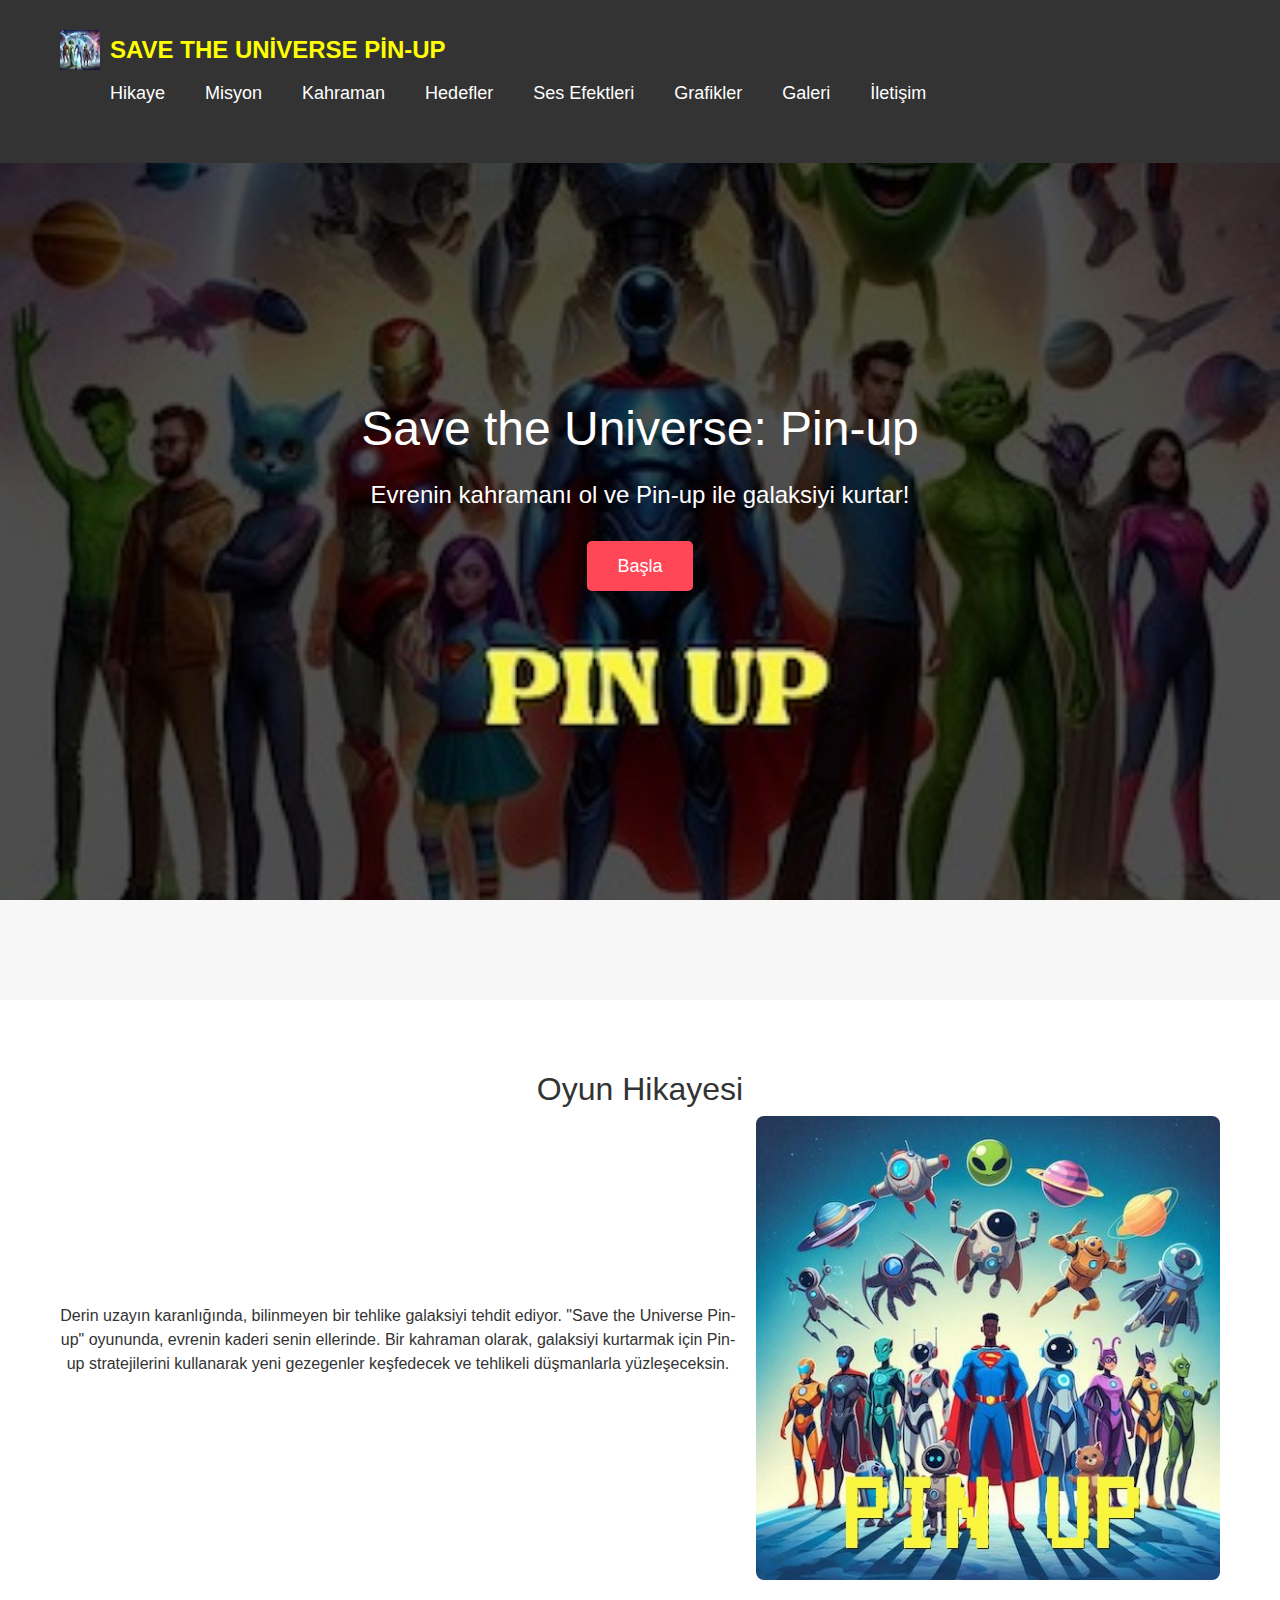
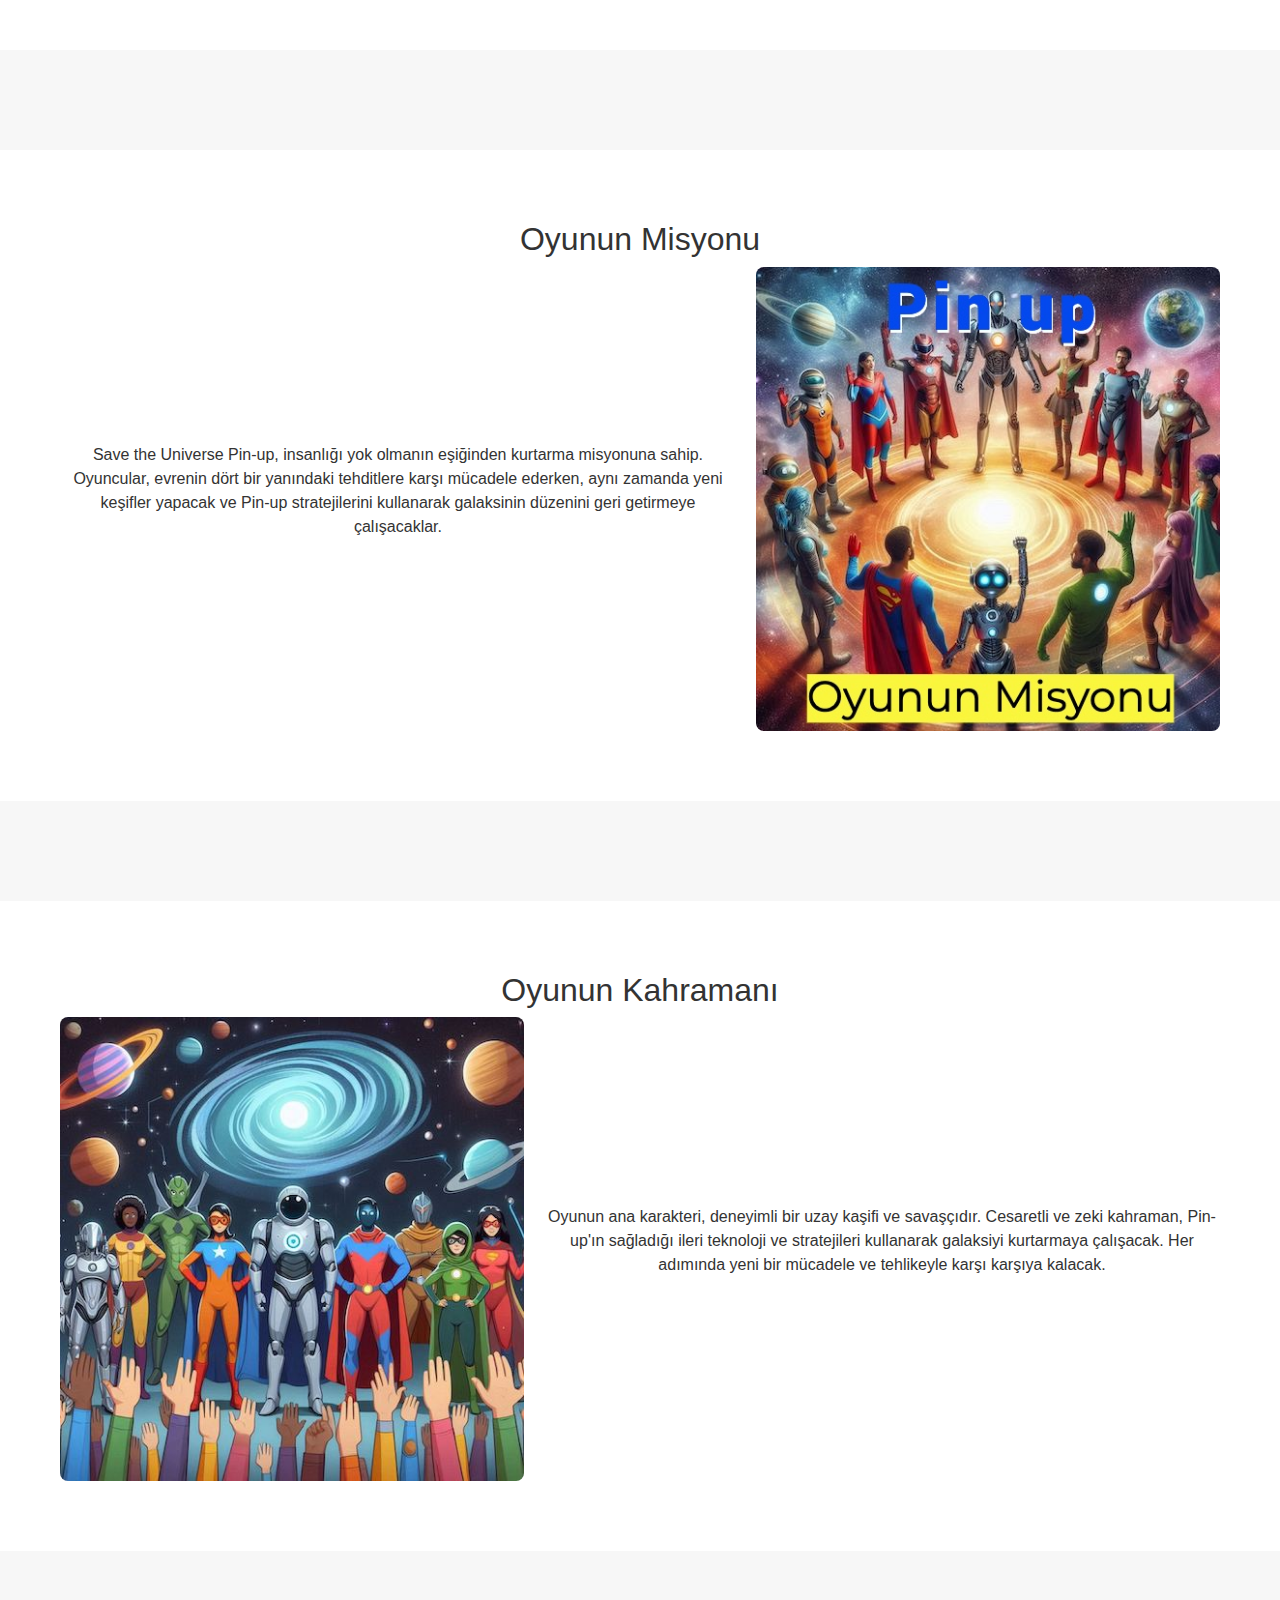
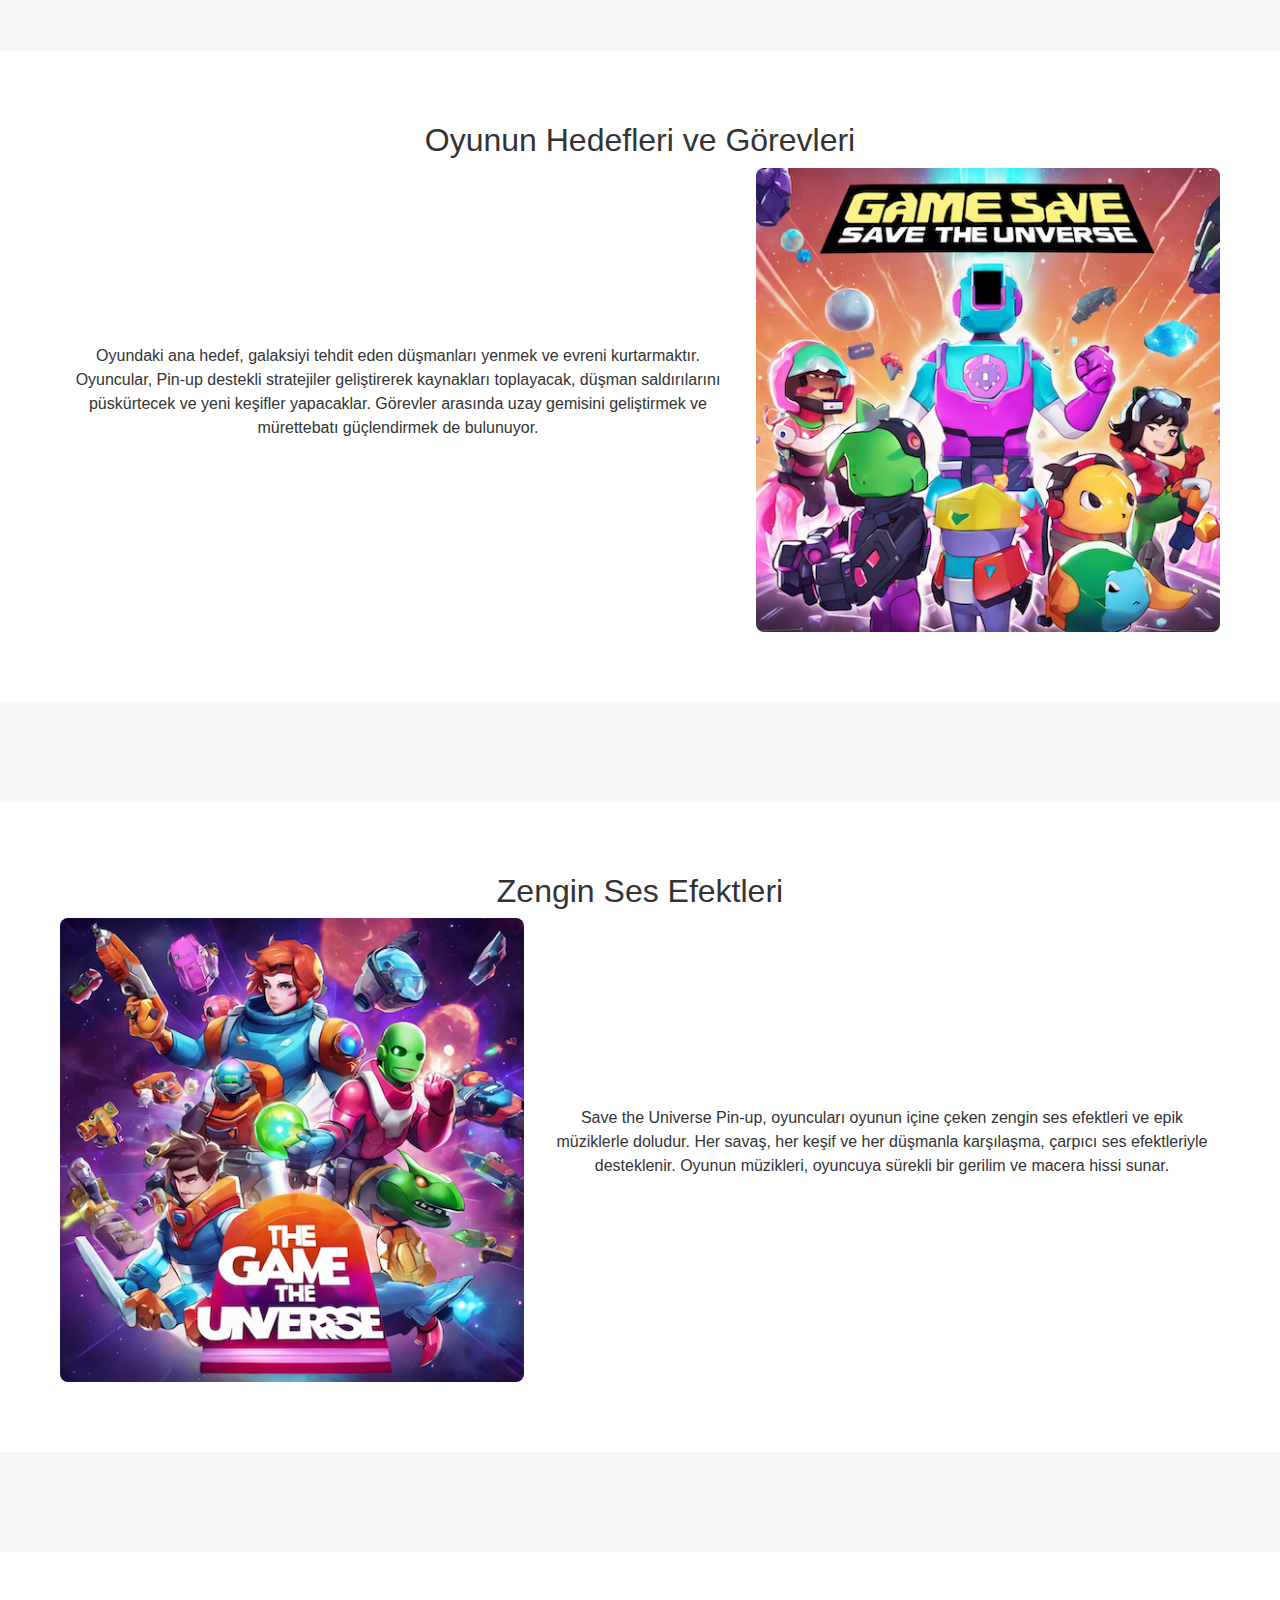
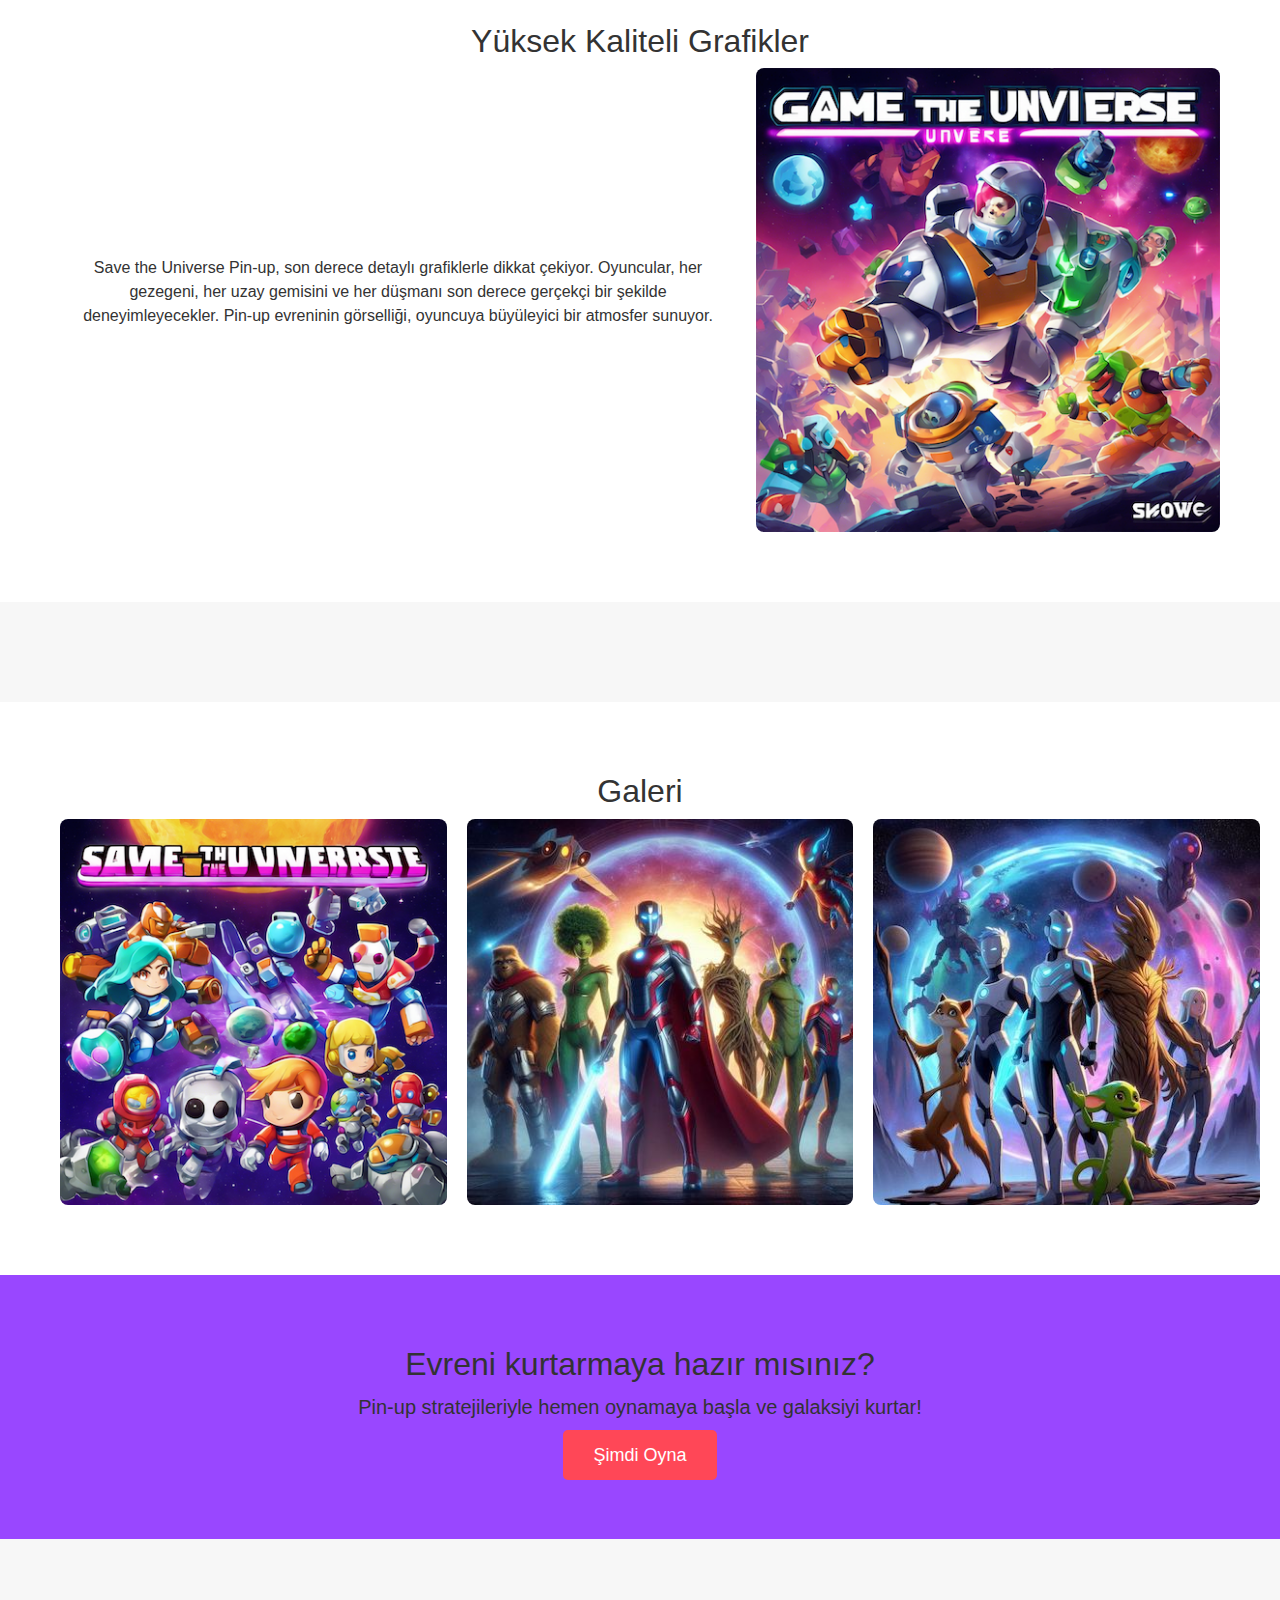
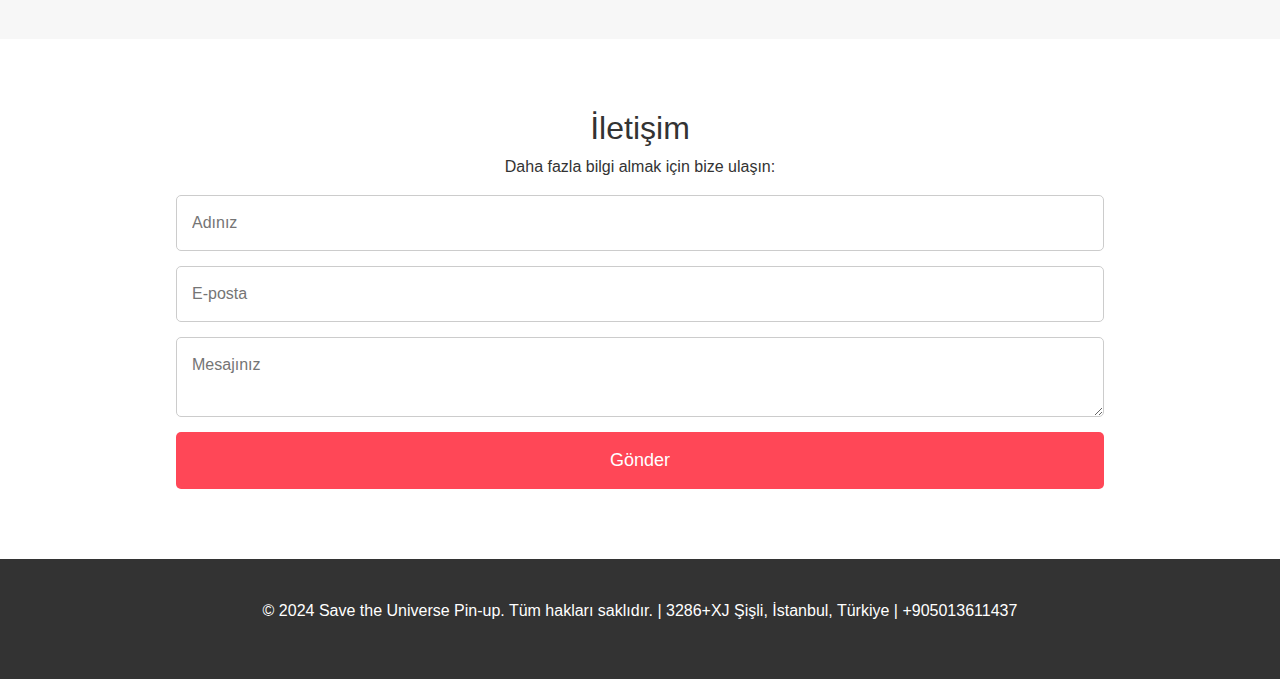
<file: review.html>
<!DOCTYPE html>
<html lang="tr">
<head>
    <meta charset="UTF-8">
    <meta name="viewport" content="width=device-width, initial-scale=1.0">
    <meta name="title" content="Save the Universe Pin-up">
    <meta name="description" content="Save the Universe Pin-up ile evreni kurtar! Uzayın derinliklerinde maceraya atıl ve galaksinin kaderini elinde tut.">
    <title>Save the Universe Pin-up</title>
    <link rel="apple-touch-icon" sizes="180x180" href="favicon/apple-touch-icon.png">
    <link rel="icon" type="image/png" sizes="32x32" href="favicon/favicon-32x32.png">
    <link rel="icon" type="image/png" sizes="16x16" href="favicon/favicon-16x16.png">
    <link rel="manifest" href="favicon/site.webmanifest">
    <link rel="stylesheet" href="css/bootstrap.min.css">
    <link rel="stylesheet" href="css/style.css?v1">
</head>
<body>

<!-- Navigation Bar -->
<nav class="navbar">
    <div class="container">
        <div class="logo">
            <img src="img/logo.png" alt="Logo">
            <span>Save the Universe Pin-up</span>
        </div>
        <ul class="nav-links">
            <li><a href="#story">Hikaye</a></li>
            <li><a href="#mission">Misyon</a></li>
            <li><a href="#hero">Kahraman</a></li>
            <li><a href="#objectives">Hedefler</a></li>
            <li><a href="#sound-effects">Ses Efektleri</a></li>
            <li><a href="#graphics">Grafikler</a></li>
            <li><a href="#gallery">Galeri</a></li>
            <li><a href="#contact">İletişim</a></li>
        </ul>
        <div class="burger">
            <span></span>
            <span></span>
            <span></span>
        </div>
    </div>
</nav>

<!-- Header -->
<header class="hero">
    <div class="container">
        <h1 style="color: #fff;">Save the Universe: Pin-up</h1>
        <p style="color: #fff;" >Evrenin kahramanı ol ve Pin-up ile galaksiyi kurtar!</p>
        <a href="#story" class="btn-primary">Başla</a>
    </div>
</header>

<!-- Story Section -->
<section id="story" class="content-section">
    <div class="container">
        <h2>Oyun Hikayesi</h2>
        <div class="text-with-image">
            <p>
                Derin uzayın karanlığında, bilinmeyen bir tehlike galaksiyi tehdit ediyor. "Save the Universe Pin-up" oyununda, evrenin kaderi senin ellerinde. Bir kahraman olarak, galaksiyi kurtarmak için Pin-up stratejilerini kullanarak yeni gezegenler keşfedecek ve tehlikeli düşmanlarla yüzleşeceksin.
            </p>
            <img src="img/4.jpg" alt="Oyun Hikayesi">
        </div>
    </div>
</section>

<!-- Mission Section -->
<section id="mission" class="content-section">
    <div class="container">
        <h2>Oyunun Misyonu</h2>
        <div class="text-with-image">
            <p>
                Save the Universe Pin-up, insanlığı yok olmanın eşiğinden kurtarma misyonuna sahip. Oyuncular, evrenin dört bir yanındaki tehditlere karşı mücadele ederken, aynı zamanda yeni keşifler yapacak ve Pin-up stratejilerini kullanarak galaksinin düzenini geri getirmeye çalışacaklar.
            </p>
            <img src="img/5.jpg" alt="Oyun Misyonu">
        </div>
    </div>
</section>

<!-- Hero Section -->
<section id="hero" class="content-section">
    <div class="container">
        <h2>Oyunun Kahramanı</h2>
        <div class="text-with-image">
            <img src="img/6.jpeg" alt="Kahraman">
            <p>
                Oyunun ana karakteri, deneyimli bir uzay kaşifi ve savaşçıdır. Cesaretli ve zeki kahraman, Pin-up'ın sağladığı ileri teknoloji ve stratejileri kullanarak galaksiyi kurtarmaya çalışacak. Her adımında yeni bir mücadele ve tehlikeyle karşı karşıya kalacak.
            </p>
        </div>
    </div>
</section>

<!-- Objectives Section -->
<section id="objectives" class="content-section">
    <div class="container">
        <h2>Oyunun Hedefleri ve Görevleri</h2>
        <div class="text-with-image">
            <p>
                Oyundaki ana hedef, galaksiyi tehdit eden düşmanları yenmek ve evreni kurtarmaktır. Oyuncular, Pin-up destekli stratejiler geliştirerek kaynakları toplayacak, düşman saldırılarını püskürtecek ve yeni keşifler yapacaklar. Görevler arasında uzay gemisini geliştirmek ve mürettebatı güçlendirmek de bulunuyor.
            </p>
            <img src="img/7.png" alt="Oyunun Hedefleri">
        </div>
    </div>
</section>

<!-- Sound Effects Section -->
<section id="sound-effects" class="content-section">
    <div class="container">
        <h2>Zengin Ses Efektleri</h2>
        <div class="text-with-image">
            <img src="img/8.png" alt="Ses Efektleri">
            <p>
                Save the Universe Pin-up, oyuncuları oyunun içine çeken zengin ses efektleri ve epik müziklerle doludur. Her savaş, her keşif ve her düşmanla karşılaşma, çarpıcı ses efektleriyle desteklenir. Oyunun müzikleri, oyuncuya sürekli bir gerilim ve macera hissi sunar.
            </p>
        </div>
    </div>
</section>

<!-- Graphics Section -->
<section id="graphics" class="content-section">
    <div class="container">
        <h2>Yüksek Kaliteli Grafikler</h2>
        <div class="text-with-image">
            <p>
                Save the Universe Pin-up, son derece detaylı grafiklerle dikkat çekiyor. Oyuncular, her gezegeni, her uzay gemisini ve her düşmanı son derece gerçekçi bir şekilde deneyimleyecekler. Pin-up evreninin görselliği, oyuncuya büyüleyici bir atmosfer sunuyor.
            </p>
            <img src="img/9.png" alt="Grafikler">
        </div>
    </div>
</section>

<!-- Gallery Section -->
<section id="gallery" class="content-section">
    <div class="container">
        <h2>Galeri</h2>
        <div class="gallery-grid">
            <img src="img/10.png" alt="Galeri Resmi 1">
            <img src="img/12.jpeg" alt="Galeri Resmi 2">
            <img src="img/13.jpeg" alt="Galeri Resmi 3">
        </div>
    </div>
</section>

<!-- Call to Action -->
<section id="cta" class="cta-section">
    <div class="container">
        <h2>Evreni kurtarmaya hazır mısınız?</h2>
        <p>Pin-up stratejileriyle hemen oynamaya başla ve galaksiyi kurtar!</p>
        <a href="#contact" class="btn-primary">Şimdi Oyna</a>
    </div>
</section>

<!-- Contact Section -->
<section id="contact" class="content-section contact">
    <div class="container">
        <h2>İletişim</h2>
        <p>Daha fazla bilgi almak için bize ulaşın:</p>
        <form action="#" method="post">
            <input type="text" name="name" placeholder="Adınız" required>
            <input type="email" name="email" placeholder="E-posta" required>
            <textarea name="message" placeholder="Mesajınız" required></textarea>
            <button type="submit" class="btn-primary">Gönder</button>
        </form>
    </div>
</section>

<!-- Footer -->
<footer class="footer">
    <div class="container">
        <p style="color: #fff;">&copy; 2024 Save the Universe Pin-up. Tüm hakları saklıdır. | 3286+XJ Şişli, İstanbul, Türkiye | +905013611437 </p>
    </div>
</footer>
</body>
</html>
</file>
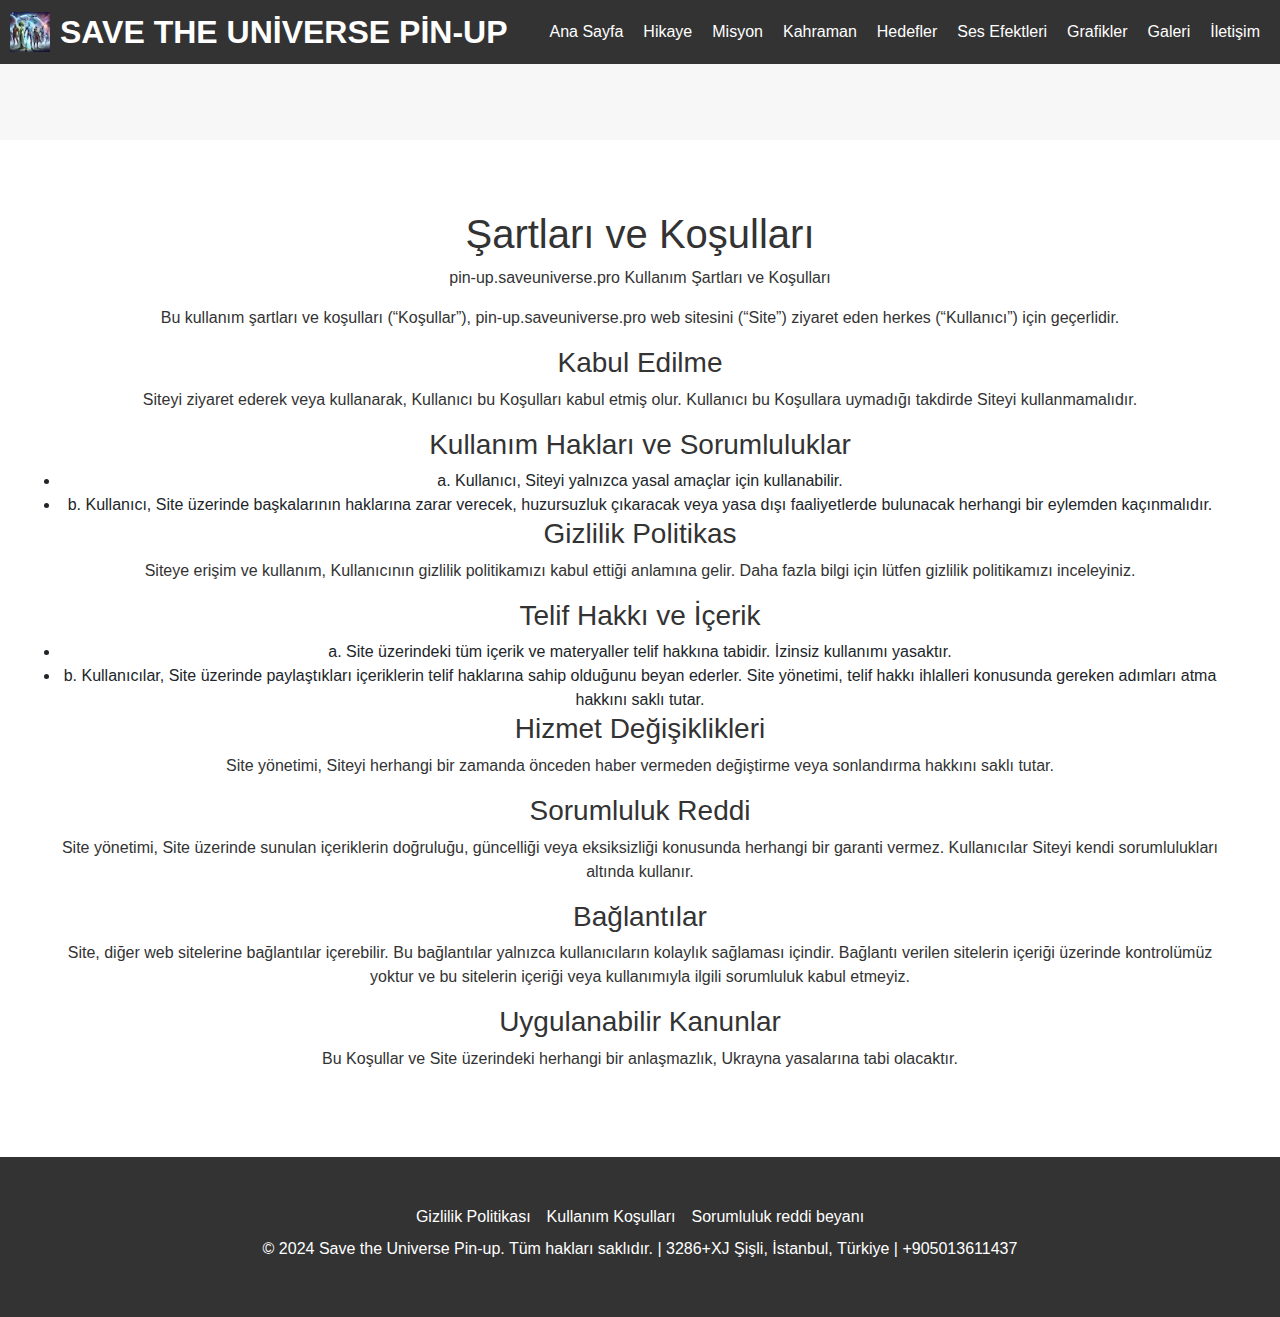
<file: terms.html>
<!DOCTYPE html>
<html lang="tr">
<head>
    <meta charset="UTF-8">
    <meta name="viewport" content="width=device-width, initial-scale=1.0">
    <meta name="title" content="Save the Universe Pin-up">
    <meta name="description"
          content="Save the Universe Pin-up ile evreni kurtar! Uzayın derinliklerinde maceraya atıl ve galaksinin kaderini elinde tut.">
    <title>Save the Universe Pin-up</title>
    <link rel="apple-touch-icon" sizes="180x180" href="favicon/apple-touch-icon.png">
    <link rel="icon" type="image/png" sizes="32x32" href="favicon/favicon-32x32.png">
    <link rel="icon" type="image/png" sizes="16x16" href="favicon/favicon-16x16.png">
    <link rel="manifest" href="favicon/site.webmanifest">
    <link rel="stylesheet" href="css/bootstrap.min.css">
    <link rel="stylesheet" href="css/style.css?v2">
</head>
<body>

<header class="header">
    <div class="container header-content">
        <nav class="navbar navbar-expand-lg justify-content-between">
            <a href="index.html" class="logo"><img src="img/logo.png" alt="Logo">
                <h1>Save the Universe Pin-up</h1>
            </a>
            <button class="navbar-toggler" type="button" data-toggle="collapse" data-target="#navbarSupportedContent"
                    aria-controls="navbarSupportedContent" aria-expanded="false" aria-label="Toggle navigation">
                <span class="toggler-icon"></span>
                <span class="toggler-icon"></span>
                <span class="toggler-icon"></span>
            </button>

            <div class="collapse navbar-collapse sub-menu-bar" id="navbarSupportedContent">
                <ul id="nav" class="navbar-nav align-items-center">
                    <li><a href="index.html">Ana Sayfa</a></li>
                    <li><a href="index.html#story">Hikaye</a></li>
                    <li><a href="index.html#mission">Misyon</a></li>
                    <li><a href="index.html#hero">Kahraman</a></li>
                    <li><a href="index.html#objectives">Hedefler</a></li>
                    <li><a href="index.html#sound-effects">Ses Efektleri</a></li>
                    <li><a href="index.html#graphics">Grafikler</a></li>
                    <li><a href="index.html#gallery">Galeri</a></li>
                    <li><a href="index.html#contact">İletişim</a></li>
                </ul>
            </div>
        </nav>
    </div>
</header>

<section class="content-section">
    <div class="container">
        <h1>Şartları ve Koşulları</h1>
        <p>pin-up.saveuniverse.pro Kullanım Şartları ve Koşulları</p>
        <p>Bu kullanım şartları ve koşulları (“Koşullar”), pin-up.saveuniverse.pro web sitesini (“Site”) ziyaret eden herkes (“Kullanıcı”) için geçerlidir.</p>
        <h3>Kabul Edilme</h3>
        <p>Siteyi ziyaret ederek veya kullanarak, Kullanıcı bu Koşulları kabul etmiş olur. Kullanıcı bu Koşullara uymadığı takdirde Siteyi kullanmamalıdır.</p>
        <h3>Kullanım Hakları ve Sorumluluklar</h3>
        <li>a. Kullanıcı, Siteyi yalnızca yasal amaçlar için kullanabilir.</li>
        <li>b. Kullanıcı, Site üzerinde başkalarının haklarına zarar verecek, huzursuzluk çıkaracak veya yasa dışı faaliyetlerde bulunacak herhangi bir eylemden kaçınmalıdır.</li>
        <h3>Gizlilik Politikas</h3>
        <p>Siteye erişim ve kullanım, Kullanıcının gizlilik politikamızı kabul ettiği anlamına gelir. Daha fazla bilgi için lütfen gizlilik politikamızı inceleyiniz.</p>
        <h3>Telif Hakkı ve İçerik</h3>
        <li>a. Site üzerindeki tüm içerik ve materyaller telif hakkına tabidir. İzinsiz kullanımı yasaktır.</li>
        <li>b. Kullanıcılar, Site üzerinde paylaştıkları içeriklerin telif haklarına sahip olduğunu beyan ederler. Site yönetimi, telif hakkı ihlalleri konusunda gereken adımları atma hakkını saklı tutar.</li>
        <h3>Hizmet Değişiklikleri</h3>
        <p>Site yönetimi, Siteyi herhangi bir zamanda önceden haber vermeden değiştirme veya sonlandırma hakkını saklı tutar.</p>
        <h3>Sorumluluk Reddi</h3>
        <p>Site yönetimi, Site üzerinde sunulan içeriklerin doğruluğu, güncelliği veya eksiksizliği konusunda herhangi bir garanti vermez. Kullanıcılar Siteyi kendi sorumlulukları altında kullanır.</p>
        <h3>Bağlantılar</h3>
        <p>Site, diğer web sitelerine bağlantılar içerebilir. Bu bağlantılar yalnızca kullanıcıların kolaylık sağlaması içindir. Bağlantı verilen sitelerin içeriği üzerinde kontrolümüz yoktur ve bu sitelerin içeriği veya kullanımıyla ilgili sorumluluk kabul etmeyiz.</p>
        <h3>Uygulanabilir Kanunlar</h3>
        <p>Bu Koşullar ve Site üzerindeki herhangi bir anlaşmazlık, Ukrayna yasalarına tabi olacaktır.</p>
    </div>
</section>

<footer class="footer">
    <div class="container">
        <div class="d-flex justify-content-center flex-column-mob">
            <a href="policy.html" class="text-white m-2">Gizlilik Politikası</a>
            <a href="terms.html" class="text-white m-2">Kullanım Koşulları</a>
            <a href="disclaimer.html" class="text-white m-2">Sorumluluk reddi beyanı</a>
        </div>
        <p style="color: #fff;">&copy; 2024 Save the Universe Pin-up. Tüm hakları saklıdır. | 3286+XJ Şişli, İstanbul,
            Türkiye | +905013611437 </p>
    </div>
</footer>
</body>
<script src="js/jquery-1.12.4.min.js"></script>
<script src="js/bootstrap.min.js"></script>
<script src="js/main.js"></script>
<script type="application/ld+json">
    {
        "@context": "https://schema.org",
        "@type": "Organization",
        "name": "Save the Universe Pin-up",
        "url": "",
        "logo": "/favicon/favicon.ico"
    }
</script>
<script type="application/ld+json">
    {
        "@context": "https://schema.org",
        "@type": "WPHeader",
        "headline": "Save the Universe Pin-up",
        "description": "Save the Universe Pin-up ile evreni kurtar! Uzayın derinliklerinde maceraya atıl ve galaksinin kaderini elinde tut.",
        "publisher": {
            "@type": "Organization",
            "name": "Save the Universe Pin-up",
            "logo": {
                "@type": "ImageObject",
                "url": "/favicon/favicon.ico"
            }
        }
    }
</script>
<script type="application/ld+json">
    {
        "@context": "https://schema.org",
        "@type": "WebPage",
        "name": "Save the Universe Pin-up",
        "description": "Save the Universe Pin-up ile evreni kurtar! Uzayın derinliklerinde maceraya atıl ve galaksinin kaderini elinde tut.",
        "publisher": {
            "@type": "Organization",
            "name": "Save the Universe Pin-up"
        },
        "license": "A license document that applies to this content, typically indicated by URL"
    }
</script>
<script type="application/ld+json">
    {
        "@context": "https://schema.org",
        "@type": "SiteNavigationElement",
        "name": "Main Navigation",
        "url": "",
        "hasPart": [
            {
                "@type": "WebPage",
                "name": "Home",
                "url": ""
            },
            {
                "@type": "WebPage",
                "name": "Policy",
                "url": "/policy.html"
            },
            {
                "@type": "WebPage",
                "name": "Terms of Conditions",
                "url": "/terms.html"
            },
            {
                "@type": "WebPage",
                "name": "Disclaimer",
                "url": "/disclaimer.html"
            },
            {
                "@type": "WebPage",
                "name": "404",
                "url": "/404.html"
            },
            {
                "@type": "WebPage",
                "name": "review",
                "url": "/review.html"
            }
        ]
    }
</script>
</html>
</file>
<file: css/style.css>
body {
  font-family: 'Arial', sans-serif;
  margin: 0;
  padding: 0;
  background-color: #f7f7f7;
}

h1, h2, h3, p {
  color: #333;
}

.container {
  width: 100%;
  max-width: 1200px;
  margin: 0 auto;
  padding: 20px;
}

.hero {
  background: url('../img/3.webp') center center/cover no-repeat;
  height: 100vh;
  display: flex;
  align-items: center;
  justify-content: center;
  text-align: center;
  color: white;
}

.hero h1 {
  font-size: 48px;
  margin-bottom: 20px;
}

.hero p {
  font-size: 24px;
  margin-bottom: 40px;
}

.btn-primary {
  background-color: #ff4757;
  color: white;
  padding: 15px 30px;
  text-decoration: none;
  border-radius: 5px;
  font-size: 18px;
}

.btn-primary:hover {
  background-color: #e84347;
}

.content-section {
  background-color: #fff;
  padding: 50px 0;
}

.text-with-image {
  display: flex;
  gap: 20px;
  align-items: center;
}

.text-with-image p {
  width: 60%;
}

.text-with-image img {
  width: 40%;
  border-radius: 8px;
}

.gallery-grid {
  display: flex;
  gap: 20px;
}

.gallery-grid img {
  width: 33.33%;
  border-radius: 8px;
}

.cta-section {
  background-color: #d9acff;
  color: white;
  padding: 50px 0;
  text-align: center;
}

.cta-section p {
  margin-bottom: 20px;
  font-size: 20px;
}

.contact form {
  display: flex;
  flex-direction: column;
  gap: 15px;
  align-items: center;
}

.contact form input, .contact form textarea {
  width: 80%;
  padding: 15px;
  border-radius: 5px;
  border: 1px solid #ccc;
}

.contact form button {
  padding: 15px;
  border: none;
  background-color: #ff4757;
  color: white;
  border-radius: 5px;
  font-size: 18px;
  cursor: pointer;
}

.contact form button:hover {
  background-color: #e84347;
}

.footer {
  background-color: #333;
  color: white;
  text-align: center;
  padding: 20px 0;
}

@media (max-width: 768px) {
  .text-with-image {
    flex-direction: column;
  }

  .text-with-image p, .text-with-image img {
    width: 100%;
  }

  .gallery-grid img {
    width: 100%;
  }
}



.navbar {
  width: 100%;
  background-color: #333;
  color: white;
  padding: 10px;
  position: fixed;
  top: 0;
  left: 0;
  z-index: 1000;
}

.navbar .container {
  display: flex;
  justify-content: space-between;
  align-items: center;
}

.logo img {
  width: 40px;
  height: 40px;
  margin-right: 10px;
}

.logo {
  display: flex;
  align-items: center;
  font-size: 24px;
  font-weight: bold;
}

.nav-links {
  list-style: none;
  display: flex;
  gap: 20px;
}

.nav-links li a {
  color: white;
  text-decoration: none;
  font-size: 18px;
}

.nav-links li a:hover {
  color: #ff4757;
}

.burger {
  display: none;
  flex-direction: column;
  cursor: pointer;
}

.burger span {
  width: 25px;
  height: 3px;
  background: white;
  margin: 4px;
  border-radius: 5px;
}

.hero {
  background: url('../img/3.webp') center center/cover no-repeat;
  height: 100vh;
  display: flex;
  align-items: center;
  justify-content: center;
  text-align: center;
  color: white;
  padding-top: 80px;
}

.hero h1 {
  font-size: 48px;
  margin-bottom: 20px;
}

.hero p {
  font-size: 24px;
  margin-bottom: 40px;
}

.btn-primary {
  background-color: #ff4757;
  color: white;
  padding: 15px 30px;
  text-decoration: none;
  border-radius: 5px;
  font-size: 18px;
}

.btn-primary:hover {
  background-color: #e84347;
}

.content-section {
  background-color: #fff;
  padding: 50px 0;
  margin-top: 100px;
  text-align: center;
}

.text-with-image {
  display: flex;
  gap: 20px;
  align-items: center;
}

.text-with-image p {
  width: 60%;
}

.text-with-image img {
  width: 40%;
  border-radius: 8px;
}

.gallery-grid {
  display: flex;
  gap: 20px;
}

.gallery-grid img {
  width: 33.33%;
  border-radius: 8px;
}

.cta-section {
  background-color: #9947ff;
  color: white;
  padding: 50px 0;
  text-align: center;
}

.cta-section p {
  margin-bottom: 20px;
  font-size: 20px;
}

.contact form {
  display: flex;
  flex-direction: column;
  gap: 15px;
}

.contact form input, .contact form textarea {
  width: 80%;
  padding: 15px;
  border-radius: 5px;
  border: 1px solid #ccc;
}

.contact form button {
  padding: 15px;
  border: none;
  background-color: #ff4757;
  color: white;
  border-radius: 5px;
  font-size: 18px;
  cursor: pointer;
  width: 80%;
}

.contact form button:hover {
  background-color: #e84347;
}

.footer {
  background-color: #333;
  color: white;
  text-align: center;
  padding: 20px 0;
}

@media (max-width: 1024px) {
  .nav-links {
    display: none;
  }

  .burger {
    display: flex;
  }

  .text-with-image {
    flex-direction: column;
  }

  .text-with-image p, .text-with-image img {
    width: 100%;
  }

  .gallery-grid img {
    width: 100%;
  }
}

@media (max-width: 768px) {

  .hero h1 {
    font-size: 36px;
  }

  .hero p {
    font-size: 20px;
  }
  .content-section {
    margin-top: 0;
  }

  .btn-primary {
    padding: 12px 25px;
    font-size: 16px;
  }
}

@media (max-width: 480px) {
  .navbar .container {
    flex-direction: column;
    align-items: flex-start;
  }

  .nav-links {
    flex-direction: column;
    display: none;
    gap: 10px;
    background-color: #333;
    width: 100%;
    padding: 10px;
  }

  .nav-links.active {
    display: flex;
  }

  .burger {
    display: flex;
  }

  .hero h1 {
    font-size: 28px;
  }

  .hero p {
    font-size: 18px;
  }

  .btn-primary {
    padding: 10px 20px;
    font-size: 14px;
  }
}


.gallery-grid {
  display: flex;
  gap: 20px;
  justify-content: space-between;
}

.gallery-grid img {

  border-radius: 8px;
  transition: transform 0.3s ease;
}

.gallery-grid img:hover {
  transform: scale(1.05);
}

@media (max-width: 1024px) {
  .gallery-grid {
    flex-wrap: wrap;
  }

  .gallery-grid img {
    width: calc(50% - 10px);
  }
}

@media (max-width: 768px) {
  .gallery-grid img {
    width: 100%;
  }
  .hero {
    padding-top: 20px;
    height: 300px;
  }
}

@media (max-width: 480px) {
  .gallery-grid img {
    width: 100%;
  }
}




/*===== NAVBAR =====*/
.header_navbar {
  position: absolute;
  top: 0;
  left: 0;
  width: 100%;
  z-index: 99;
  -webkit-transition: all 0.3s ease-out 0s;
  -moz-transition: all 0.3s ease-out 0s;
  -ms-transition: all 0.3s ease-out 0s;
  -o-transition: all 0.3s ease-out 0s;
  transition: all 0.3s ease-out 0s;
}

.logo {
  font-size: 24px;
  text-transform: uppercase;
  font-width: bold;
  color: yellow;
}
.header a:hover, .hero a:hover {
  text-decoration: none;
}
.head-container {
  margin: 0 30px;
}
.sticky {
  position: fixed;
  z-index: 999;
  background-color: #fff;
  -webkit-box-shadow: 0px 20px 50px 0px rgba(0, 0, 0, 0.05);
  -moz-box-shadow: 0px 20px 50px 0px rgba(0, 0, 0, 0.05);
  box-shadow: 0px 20px 50px 0px rgba(0, 0, 0, 0.05);
  -webkit-transition: all 0.3s ease-out 0s;
  -moz-transition: all 0.3s ease-out 0s;
  -ms-transition: all 0.3s ease-out 0s;
  -o-transition: all 0.3s ease-out 0s;
  transition: all 0.3s ease-out 0s;
}

.sticky .navbar {
  padding: 10px;
}

.navbar {
  align-items: center;
  width: 100%;
  -webkit-transition: all 0.3s ease-out 0s;
  -moz-transition: all 0.3s ease-out 0s;
  -ms-transition: all 0.3s ease-out 0s;
  -o-transition: all 0.3s ease-out 0s;
  transition: all 0.3s ease-out 0s;
}

.navbar h1 {
  white-space: nowrap;
  color: #fff;
  font-weight: bold;
  font-size: 32px;
  margin-bottom: 0;
}
.navbar ul li {
  margin: 10px;
}
.navbar a:hover {
  text-decoration: none;
}

.tariffs {
  padding: 200px 0;
}

.navbar-brand {
  padding: 0;
  margin-right: 0;
}

.navbar .navbar-nav a {
  color: #fff;
}
.navbar .navbar-nav a:hover {
  color: #bd2130;
}
.navbar-brand img {
  width: 60px;
}

.policy p {
  text-align: left;
}

.navbar-toggler {
  padding: 0;
}
.navbar-collapse {
  flex-grow: 0!important;
}
.navbar-toggler .toggler-icon {
  width: 30px;
  height: 2px;
  background-color: #fff;
  display: block;
  margin: 5px 0;
  position: relative;
  -webkit-transition: all 0.3s ease-out 0s;
  -moz-transition: all 0.3s ease-out 0s;
  -ms-transition: all 0.3s ease-out 0s;
  -o-transition: all 0.3s ease-out 0s;
  transition: all 0.3s ease-out 0s;
}

.navbar-toggler.active .toggler-icon:nth-of-type(1) {
  -webkit-transform: rotate(45deg);
  -moz-transform: rotate(45deg);
  -ms-transform: rotate(45deg);
  -o-transform: rotate(45deg);
  transform: rotate(45deg);
  top: 7px;
}

.navbar-toggler.active .toggler-icon:nth-of-type(2) {
  opacity: 0;
}

.navbar-toggler.active .toggler-icon:nth-of-type(3) {
  -webkit-transform: rotate(135deg);
  -moz-transform: rotate(135deg);
  -ms-transform: rotate(135deg);
  -o-transform: rotate(135deg);
  transform: rotate(135deg);
  top: -7px;
}

@media only screen and (min-width: 768px) and (max-width: 991px) {
  .navbar-collapse {
    position: absolute;
    top: 100%;
    left: 0;
    width: 100%;
    background-color: #fff;
    z-index: 9;
    -webkit-box-shadow: 0px 15px 20px 0px rgba(34, 34, 34, 0.1);
    -moz-box-shadow: 0px 15px 20px 0px rgba(34, 34, 34, 0.1);
    box-shadow: 0px 15px 20px 0px rgba(34, 34, 34, 0.1);
    margin-top: 20px;
    padding: 5px 12px;
  }
}

@media (max-width: 767px) {
  .logo {
    width: 80%;
    font-size: 16px;
  }
  .navbar-collapse {
    position: absolute;
    top: 100%;
    left: 0;
    width: 100%;
    background-color: #fff;
    z-index: 9;
    -webkit-box-shadow: 0px 15px 20px 0px rgba(34, 34, 34, 0.1);
    -moz-box-shadow: 0px 15px 20px 0px rgba(34, 34, 34, 0.1);
    box-shadow: 0px 15px 20px 0px rgba(34, 34, 34, 0.1);
    padding: 5px 12px;
  }
  .hizmet-kutu img, .yorum-item {
    width: 100%;
  }
  .yorumlar-konteyner {
    flex-direction: column;
  }
  .about-text, .delivery-text {
    width: 100%;
  }
  .about-image, .delivery-image {
    width: 100%;
    margin-right: 0px;
  }
  .h-135 {
    height: auto;
  }
  .policy {
    padding: 0px;
    padding-top: 30px;
  }
  .policy h1 {
    font-size: 1.5em;
  }
  .policy h2 {
    font-size: 1.2em;
  }
  .menu ul li {
    margin: 10px 15px;
  }
  .short-logo {
    justify-content: center;
  }
  .menu ul li a {
    color: #fff
  }
  .flex-column-mob {
    flex-direction: column;
  }
  .category-row {
    flex-direction: column;
  }

  .about-team, .beauty-glory {
    flex-direction: column;
  }

  .about-team img, .beauty-glory img {
    max-width: 100%;
  }

  .navbar-toggler {
    padding: 10px;
  }

  .navbar h1 {
    padding: 10px;
  }

  .navbar-brand img {
    width: 60px;
  }
  .navbar ul li, .navbar ul li a, .navbar .navbar-nav a{
    color: #111;
  }
  .img-about {
    width: 100% !important;
  }
  .intro-title {
    left: 0;
    top: 0;
  }
  .intro-description {
    left: 0;
    top: 20%;
  }
  .intro-banner {
    display: flex;
    justify-content: center;
    text-align: center;
  }
  .action-button {
    left: unset;
    top: 75%;
  }
  .video-section iframe {
    height: 310px;
  }
  .advantage-row, .category-row {
    flex-direction: column;
  }

  .services-grid {
    display: flex;
    flex-direction: column;
  }

  .cta-btn {
    font-size: 14px;
  }

  .advantage-item, .category-card {
    width: 100%;
    margin: 10px 0;
  }

  .banner h1 {
    font-size: 16px;
  }

  .banner p {
    font-size: 12px;
  }

  .header-info p, .header-info a {
    font-size: 10px;
  }
  .tariffs {
    padding: 60px 0;
  }
  .tariffs .category-card {
    width: 100%;
  }

}

.navbar-nav .nav-item {
  margin-left: 45px;
  position: relative;
  white-space: nowrap;
}

nav ul li:hover a {
  color: #8B0000 !important;
  text-decoration: none;
}

.screen img {
  max-width: 250px;
}

@media only screen and (min-width: 992px) and (max-width: 1199px) {
  .navbar-nav .nav-item {
    margin-left: 30px;
  }
}

@media only screen and (min-width: 768px) and (max-width: 991px) {
  .navbar-nav .nav-item {
    margin: 0;
  }
}

@media (max-width: 767px) {
  .navbar-nav .nav-item {
    margin: 0;
  }

  .navbar h1 {
    font-size: 16px;
  }
}

.navbar-nav .nav-item a {
  font-size: 16px;
  font-weight: 600;
  color: #38424D;
  -webkit-transition: all 0.3s ease-out 0s;
  -moz-transition: all 0.3s ease-out 0s;
  -ms-transition: all 0.3s ease-out 0s;
  -o-transition: all 0.3s ease-out 0s;
  transition: all 0.3s ease-out 0s;
  padding: 5px 0;
  position: relative;
}

.navbar-nav .nav-item a::before {
  position: absolute;
  content: '';
  width: 0;
  height: 2px;
  background-color: #38424D;
  border-radius: 50px;
  left: 110%;
  left: 0;
  bottom: 0;
  -webkit-transition: all 0.3s ease-out 0s;
  -moz-transition: all 0.3s ease-out 0s;
  -ms-transition: all 0.3s ease-out 0s;
  -o-transition: all 0.3s ease-out 0s;
  transition: all 0.3s ease-out 0s;
}

@media only screen and (min-width: 768px) and (max-width: 991px) {
  .navbar-nav .nav-item a::before {
    display: none;
  }
}

@media (max-width: 767px) {
  .navbar-nav .nav-item a::before {
    display: none;
  }
}

@media only screen and (min-width: 768px) and (max-width: 991px) {
  .navbar-nav .nav-item a {
    display: block;
    padding: 4px 0;
  }
}

@media (max-width: 767px) {
  .navbar-nav .nav-item a {
    display: block;
    padding: 4px 0;
  }
}

.navbar-nav .nav-item.active > a::before, .navbar-nav .nav-item:hover > a::before {
  width: 100%;
}

.navbar-nav .nav-item:hover .sub-menu {
  top: 100%;
  opacity: 1;
  visibility: visible;
}

@media only screen and (min-width: 768px) and (max-width: 991px) {
  .navbar-nav .nav-item:hover .sub-menu {
    top: 0;
  }
}

@media (max-width: 767px) {
  .navbar-nav .nav-item:hover .sub-menu {
    top: 0;
  }

  .screen img {
    max-width: 100%;
  }
}

.navbar-nav .nav-item .sub-menu {
  width: 200px;
  background-color: #fff;
  -webkit-box-shadow: 0px 0px 20px 0px rgba(0, 0, 0, 0.1);
  -moz-box-shadow: 0px 0px 20px 0px rgba(0, 0, 0, 0.1);
  box-shadow: 0px 0px 20px 0px rgba(0, 0, 0, 0.1);
  position: absolute;
  top: 110%;
  left: 0;
  opacity: 0;
  visibility: hidden;
  -webkit-transition: all 0.3s ease-out 0s;
  -moz-transition: all 0.3s ease-out 0s;
  -ms-transition: all 0.3s ease-out 0s;
  -o-transition: all 0.3s ease-out 0s;
  transition: all 0.3s ease-out 0s;
}

@media only screen and (min-width: 768px) and (max-width: 991px) {
  .navbar-nav .nav-item .sub-menu {
    position: relative;
    width: 100%;
    top: 0;
    display: none;
    opacity: 1;
    visibility: visible;
  }
}

@media (max-width: 767px) {
  .navbar-nav .nav-item .sub-menu {
    position: relative;
    width: 100%;
    top: 0;
    display: none;
    opacity: 1;
    visibility: visible;
  }
  .container1 {
    flex-direction: column;
  }
}

.navbar-nav .nav-item .sub-menu li {
  display: block;
}

.navbar-nav .nav-item .sub-menu li a {
  display: block;
  padding: 8px 20px;
  color: #4be46e;
}

.navbar-nav .nav-item .sub-menu li a.active, .navbar-nav .nav-item .sub-menu li a:hover {
  padding-left: 25px;
  color: #1E75D9;
}

.navbar-nav .sub-nav-toggler {
  display: none;
}

.form-contact {
  width: 60%;
}

@media only screen and (min-width: 768px) and (max-width: 991px) {
  .navbar-nav .sub-nav-toggler {
    display: block;
    position: absolute;
    right: 0;
    top: 0;
    background: none;
    color: #222;
    font-size: 18px;
    border: 0;
    width: 30px;
    height: 30px;
  }
}

@media (max-width: 767px) {
  .navbar-nav .sub-nav-toggler {
    display: block;
    position: absolute;
    right: 0;
    top: 0;
    background: none;
    color: #222;
    font-size: 18px;
    border: 0;
    width: 30px;
    height: 30px;
  }

  .form-contact {
    width: 80%;
  }
  img {
    max-width: 100%;
  }
}

.navbar-nav .sub-nav-toggler span {
  width: 8px;
  height: 8px;
  border-left: 1px solid #222;
  border-bottom: 1px solid #222;
  -webkit-transform: rotate(-45deg);
  -moz-transform: rotate(-45deg);
  -ms-transform: rotate(-45deg);
  -o-transform: rotate(-45deg);
  transform: rotate(-45deg);
  position: relative;
  top: -5px;
}

.contact_section2 {
  width: 100%;
  height: auto;
  background-size: 100%;
  display: flex;
  justify-content: center;
  margin-bottom: 90px;
}

.input_bg {
  width: 60%;
  margin: 0 auto;
  text-align: center;
  margin-top: 100px;
}

.fact_text {
  width: 100%;
  float: left;
  font-size: 20px;
  color: #ffffff;
  text-align: center;
  text-transform: uppercase;
}

.address_text {
  width: 100%;
  float: left;
  font-size: 18px;
  color: #000;
  padding: 5px 20px 5px 30px;
  border-radius: 30px;
  border: 0px;
  background-color: #dadada;
  height: 60px;
  margin-top: 40px;
}

.sub_bt {
  width: 100%;
  color: black;
  background-color: #fff;
  font-size: 18px;
  border-radius: 30px;
  border: 1px solid black;
  height: 60px;
  margin-top: 40px;
  cursor: pointer;

}

.sub_bt:hover {
  color: #fff;
  background-color: black;
  border-color: #fff;
}

.h-80 {
  height: 80px;
  background-size: auto;
}

.courses-section h2 {
  text-align: center;
}

.plan h3.price-green {
  font-weight: bold;
  font-size: 32px;
  color: green;
}


#original{
  font-family: 'Open Sans', sans-serif !important;
  direction: ltr;
  font-size: 1em;
  margin: 0;
  background-color: #07498f;
  color: #fff;
}
.wrap__btn--PxHri--section{
  background-image: url('../img/bg-desc.png');
  background-size: cover;
  width: 914px;
  margin: 0 auto;
  min-height: 100vh;
  display: flex;
  flex-direction: column;
  align-items: center;
  justify-content: center;
}
.logo-img {
  margin-bottom: 20px;
  width: 200px;
  height: auto;
}
.button {
  align-items: center;
  background: #FFFFFF;
  border: 0 solid #E2E8F0;
  box-shadow: 0 4px 6px -1px rgba(0, 0, 0, 0.1), 0 2px 4px -1px rgba(0, 0, 0, 0.06);
  box-sizing: border-box;
  color: #1A202C;
  display: inline-flex;
  font-weight: 700;
  height: 56px;
  justify-content: center;
  line-height: 24px;
  overflow-wrap: break-word;
  padding: 24px;
  text-decoration: none;
  width: auto;
  border-radius: 8px;
  cursor: pointer;
  user-select: none;
  -webkit-user-select: none;
  touch-action: manipulation;
}

.button{
  padding: 29px 55px;
  font-size: 18px;
  text-decoration: none !important;
}
.main__img--l83Xf--section{
  text-align: center;
  background: rgba(255,255,255,0.0);
  padding: 19px;
  border-radius: 0px;
  padding: 46px;
}
.main__img--l83Xf--section h1{
  font-weight: 400;
  color: #fff;
  font-size: 37px;
  border-bottom: 1px dotted #ccc;
  padding-bottom: 22px;
  margin-top: 0px;
}
.button__header--0mbZF--element{
  display: flex;
  gap: 29px;
  align-items: center;
  justify-content: center;
  margin-top: 22px;
}
#main {
  display: block;
}
#original {
  display: none;
}
.button-yes {
  background: #04cfa6;
  box-shadow: 0 2px #082144;
  transition: 0.5s;
}
.button-no {
  background: #ff2401 !important;
  padding: 29px 55px;
  font-size: 18px;
  text-decoration: none;
  box-shadow: 0 3px #082144;
}
@media (max-width: 1200px){
  .wrap__btn--PxHri--section{
    width: 100%;
  }
}
@media (max-width: 480px){
  .button__header--0mbZF--element{
    flex-direction: column;
  }
}
@media (max-width: 768px){
  #main {
    display: none;
  }
  #original {
    display: block;
  }
}
</file>
